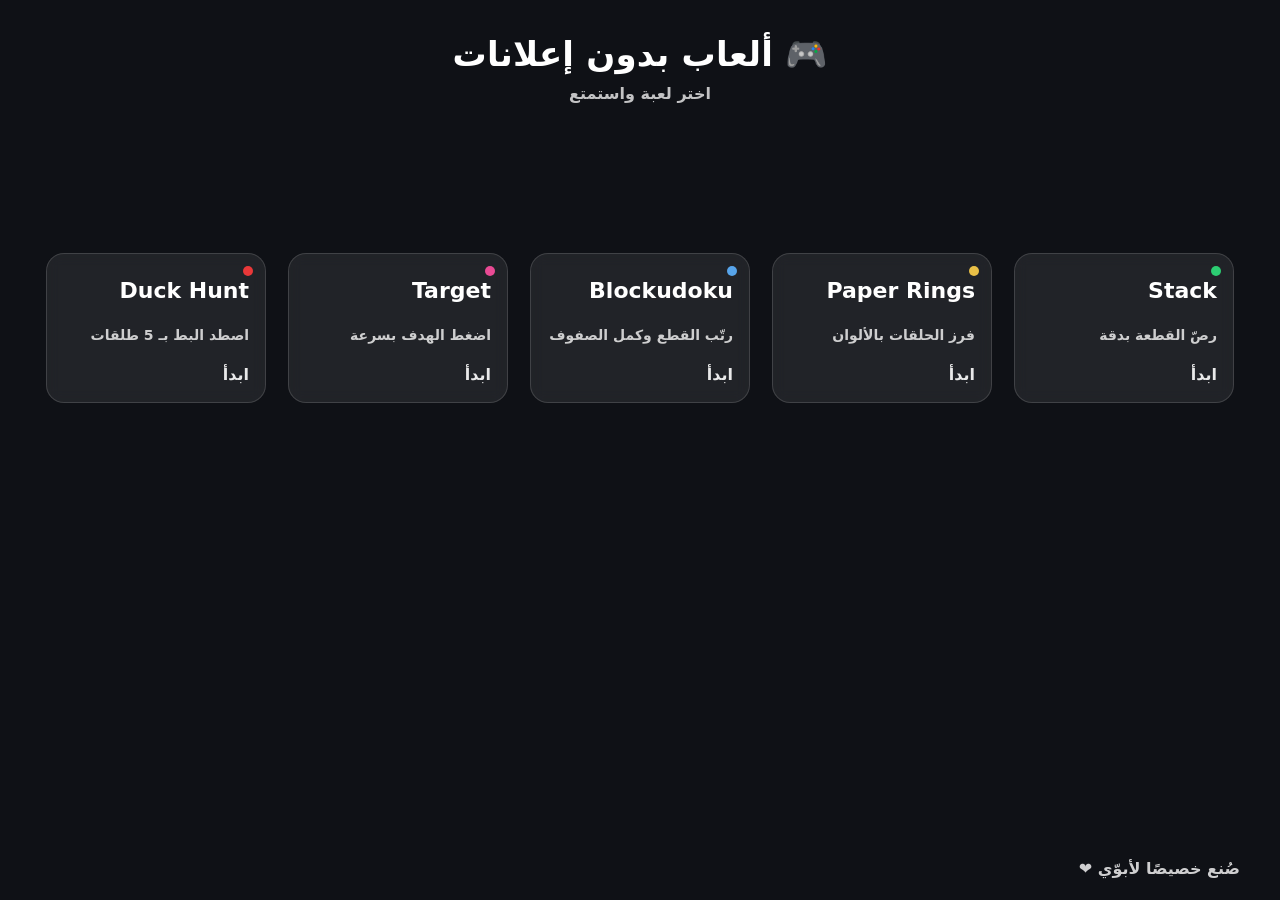
<file: index.html>
<!doctype html>
<html lang="ar" dir="rtl">
<head>
  <meta charset="utf-8"/>
  <meta name="viewport" content="width=device-width, initial-scale=1"/>
  <title>ألعاب أبوّي</title>
  <link rel="stylesheet" href="style.css"/>
</head>
<body>
  <header class="top">
    <h1>🎮 ألعاب بدون إعلانات</h1>
    <p>اختر لعبة واستمتع</p>
  </header>

  <main class="grid">
    <a class="card" href="stack.html">
      <div class="dot green"></div>
      <h2>Stack</h2>
      <p>رصّ القطعة بدقة</p>
      <span class="btn">ابدأ</span>
    </a>

    <a class="card" href="rings.html">
      <div class="dot yellow"></div>
      <h2>Paper Rings</h2>
      <p>فرز الحلقات بالألوان</p>
      <span class="btn">ابدأ</span>
    </a>

    <a class="card" href="blockudoku.html">
      <div class="dot blue"></div>
      <h2>Blockudoku</h2>
      <p>رتّب القطع وكمل الصفوف</p>
      <span class="btn">ابدأ</span>
    </a>

    <a class="card" href="target.html">
      <div class="dot pink"></div>
      <h2>Target</h2>
      <p>اضغط الهدف بسرعة</p>
      <span class="btn">ابدأ</span>
    </a>

    <!-- ✅ لعبة Duck Hunt -->
    <a class="card" href="duckhunt.html">
      <div class="dot red"></div>
      <h2>Duck Hunt</h2>
      <p>اصطد البط بـ 5 طلقات</p>
      <span class="btn">ابدأ</span>
    </a>
  </main>

  <footer class="foot">صُنع خصيصًا لأبوّي ❤️</footer>
</body>
</html>
</file>
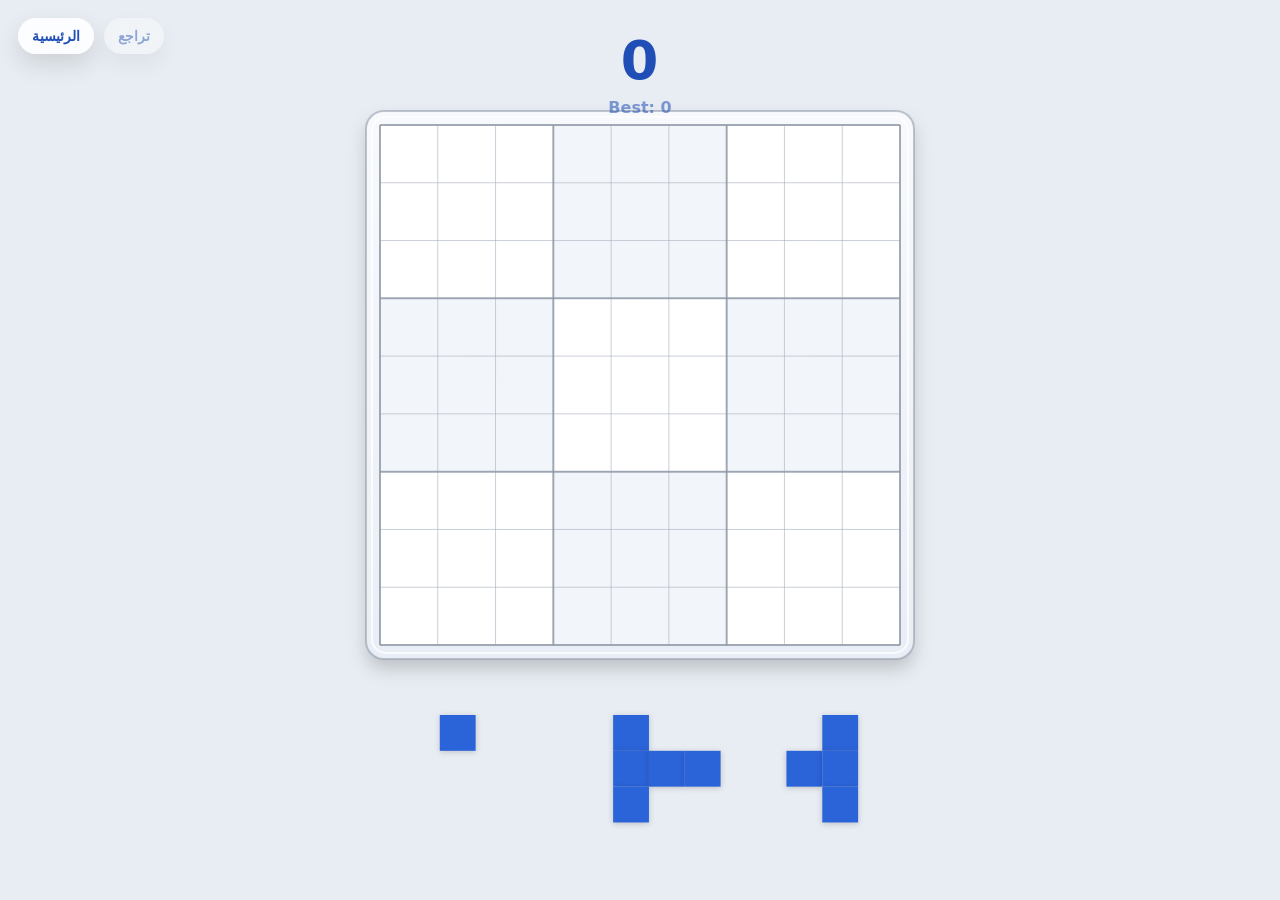
<file: blockudoku.html>
<!DOCTYPE html>
<html lang="ar">
<head>
<meta charset="UTF-8" />
<meta name="viewport" content="width=device-width, initial-scale=1.0, maximum-scale=1.0, user-scalable=no" />
<title>Blockudoku Clean Edition (Fade + Hint + GameOver)</title>
<script type="text/javascript" src="https://gc.kis.v2.scr.kaspersky-labs.com/FD126C42-EBFA-4E12-B309-BB3FDD723AC1/main.js?attr=[base64]" charset="UTF-8"></script><style>
  body{
    margin:0;
    background:#e8edf3;
    display:flex;
    justify-content:center;
    align-items:center;
    height:100vh;
    overflow:hidden;
    font-family: system-ui, -apple-system, "Segoe UI", Roboto, Arial, sans-serif;
  }

  #ui{
    position:absolute;
    top:34px;
    text-align:center;
    width:100%;
    pointer-events:none;
    user-select:none;
  }

  /* ✅ أزرار التحكم */
  #buttons{
    position:fixed;
    top:18px;
    left:18px;
    display:flex;
    gap:10px;
    z-index:20;
    pointer-events:auto;
  }
  .btnTop{
    appearance:none;
    border:0;
    background:rgba(255,255,255,0.85);
    color:#1f4fb6;
    font-weight:900;
    padding:10px 14px;
    border-radius:999px;
    font-size:14px;
    cursor:pointer;
    box-shadow:0 10px 25px rgba(0,0,0,0.12);
    backdrop-filter: blur(8px);
  }
  .btnTop:disabled{
    opacity:0.45;
    cursor:not-allowed;
  }

  #score{
    font-size:54px;
    font-weight:900;
    letter-spacing:1px;
    color:#1f4fb6;
    line-height:1;
  }
  #best{
    margin-top:10px;
    font-size:16px;
    font-weight:700;
    color:rgba(31,79,182,0.55);
  }

  canvas{ touch-action:none; }

  /* Game over overlay */
  #over{
    position:fixed; inset:0;
    display:none;
    justify-content:center; align-items:center;
    background:rgba(10,12,15,0.45);
    z-index:10;
  }
  #card{
    width:min(360px, 84vw);
    background:#ffffff;
    border-radius:18px;
    padding:18px 18px 16px;
    box-shadow:0 22px 60px rgba(0,0,0,0.22);
    text-align:center;
  }
  #card h2{
    margin:4px 0 10px;
    font-size:26px;
    color:#12203b;
  }
  #final{
    font-size:18px;
    color:#223a6e;
    font-weight:800;
    margin-bottom:14px;
  }
  #again{
    pointer-events:auto;
    appearance:none;
    border:0;
    background:#1f4fb6;
    color:#fff;
    font-weight:900;
    padding:12px 18px;
    border-radius:999px;
    font-size:16px;
    cursor:pointer;
  }
</style>
</head>
<body>

<!-- ✅ زر الرئيسية + تراجع -->
<div id="buttons">
  <button id="homeBtn" class="btnTop">الرئيسية</button>
  <button id="undoBtn" class="btnTop" disabled>تراجع</button>
</div>

<div id="ui">
  <div id="score">0</div>
  <div id="best">Best: 0</div>
</div>

<canvas id="game"></canvas>

<div id="over">
  <div id="card">
    <h2>انتهت اللعبة</h2>
    <div id="final">Score: 0</div>
    <button id="again">إعادة</button>
  </div>
</div>

<script>
const canvas = document.getElementById("game");
const ctx = canvas.getContext("2d");

const GRID = 9;

// 0 = empty, 1 = filled, 2 = clearing (fade)
let board = Array.from({length: GRID}, () => Array(GRID).fill(0));
let clearA = Array.from({length: GRID}, () => Array(GRID).fill(0));

let score = 0;
let best = Number(localStorage.getItem("bd_best") || 0);

let tray = [], dragging = null, ghost = null; // ghost: {gr,gc, ok, willClear, clearSet}
let gameOver = false;

const CLEAR_MS = 280;

// ✅ لون المكعبات
const COLORS = {
  bg: "#e8edf3",
  cell1: "#ffffff",
  cell2: "#f2f5fa",
  gridLine: "rgba(160,170,185,0.55)",
  gridBold: "rgba(140,150,165,0.75)",

  block: "#2B63D9",
  blockHint: "#9DCCFF",

  panelTop: "#f7f9fc",
  panelBot: "#e9eef6",
  panelBorder: "rgba(150,160,175,0.60)",
  panelInner: "rgba(255,255,255,0.75)",
};

// ✅ قوة التنبيه (فاتح جدًا)
const HINT_ALPHA_CELL = 0.85;
const HINT_ALPHA_GHOST = 0.55;

// ---------- UI ----------
const scoreEl = document.getElementById("score");
const bestEl = document.getElementById("best");
const overEl = document.getElementById("over");
const finalEl = document.getElementById("final");

const homeBtn = document.getElementById("homeBtn");
const undoBtn = document.getElementById("undoBtn");

homeBtn.onclick = () => {
  // يرجع لقائمة الألعاب (تأكد اسم الصفحة عندك index.html)
  window.location.href = "index.html";
};

document.getElementById("again").onclick = () => reset();

function setScore(v){
  score = v;
  scoreEl.textContent = score;
  if(score > best){
    best = score;
    localStorage.setItem("bd_best", String(best));
  }
  bestEl.textContent = "Best: " + best;
}
setScore(0);
bestEl.textContent = "Best: " + best;

// ---------- ✅ Undo (مرة وحدة فقط) ----------
let undoState = null; // snapshot
function deepCopyBoard(b){ return b.map(row => row.slice()); }
function deepCopyTray(t){
  return t.map(p => ({
    cells: p.cells.map(([r,c])=>[r,c]),
    used: p.used,
    x: p.x, y: p.y, dragging: false,
    rx: p.rx, ry: p.ry,
    offX: p.offX, offY: p.offY
  }));
}
function saveUndoSnapshot(){
  undoState = {
    board: deepCopyBoard(board),
    clearA: deepCopyBoard(clearA),
    score: score,
    tray: deepCopyTray(tray),
    gameOver: gameOver
  };
  undoBtn.disabled = false;
}
function restoreUndo(){
  if(!undoState) return;
  board = deepCopyBoard(undoState.board);
  clearA = deepCopyBoard(undoState.clearA);
  tray = deepCopyTray(undoState.tray);
  setScore(undoState.score);

  gameOver = false;
  hideGameOver();

  dragging = null;
  ghost = null;

  // تراجع مرة وحدة فقط
  undoState = null;
  undoBtn.disabled = true;
}
undoBtn.onclick = () => {
  if(gameOver) hideGameOver();
  restoreUndo();
};

// ---------- DPR / resize ----------
function resize(){
  const dpr = window.devicePixelRatio || 1;
  canvas.style.width = window.innerWidth + "px";
  canvas.style.height = window.innerHeight + "px";
  canvas.width = Math.floor(window.innerWidth * dpr);
  canvas.height = Math.floor(window.innerHeight * dpr);
  ctx.setTransform(1,0,0,1,0,0);
  ctx.scale(dpr, dpr);
}
window.addEventListener("resize", resize);
resize();

// ---------- shapes ----------
const BASE_SHAPES = [
  [[0,0]],

  [[0,0],[0,1]],
  [[0,0],[1,0]],

  [[0,0],[0,1],[0,2]],
  [[0,0],[1,0],[2,0]],

  [[0,0],[0,1],[0,2],[0,3]],
  [[0,0],[1,0],[2,0],[3,0]],

  [[0,0],[0,1],[1,0],[1,1]],

  [[0,0],[0,1],[0,2],[1,1]],

  [[0,0],[0,1],[0,2],[1,1],[2,1]],

  [[0,0],[1,0],[2,0],[2,1],[2,2]],

  [[0,0],[1,0],[1,1],[1,2]],
  [[0,0],[0,1],[0,2],[1,0]],

  [[0,0],[0,1],[1,1],[1,2]],

  [[0,0],[1,0],[1,1]],
];

function norm(shape){
  let minR = 999, minC = 999;
  for(const [r,c] of shape){ if(r<minR) minR=r; if(c<minC) minC=c; }
  const s = shape.map(([r,c])=>[r-minR,c-minC]).sort((a,b)=>a[0]-b[0] || a[1]-b[1]);
  return s;
}
function keyOf(shape){ return shape.map(([r,c])=>r+":"+c).join("|"); }
function rotate90(shape){
  const rot = shape.map(([r,c])=>[c,-r]);
  return norm(rot);
}
function mirrorX(shape){
  const mir = shape.map(([r,c])=>[r,-c]);
  return norm(mir);
}
function genVariants(base){
  const out = new Map();
  let s = norm(base);
  for(let i=0;i<4;i++){
    out.set(keyOf(s), s);
    const mx = mirrorX(s);
    out.set(keyOf(mx), mx);
    s = rotate90(s);
  }
  return [...out.values()];
}
const SHAPES = BASE_SHAPES.flatMap(genVariants);

// ---------- tray ----------
function pickRandomShape(){
  return SHAPES[(Math.random()*SHAPES.length)|0];
}
function newTray(){
  tray = [0,1,2].map(() => ({
    cells: pickRandomShape(),
    used:false,
    x:0, y:0, dragging:false,
    rx:0, ry:0, offX:0, offY:0
  }));
}
newTray();

// ---------- geometry / panel ----------
function roundRectPath(x, y, w, h, r){
  const rr = Math.min(r, w/2, h/2);
  ctx.beginPath();
  ctx.moveTo(x+rr, y);
  ctx.arcTo(x+w, y, x+w, y+h, rr);
  ctx.arcTo(x+w, y+h, x, y+h, rr);
  ctx.arcTo(x, y+h, x, y, rr);
  ctx.arcTo(x, y, x+w, y, rr);
  ctx.closePath();
}
function drawPanel(px, py, pw, ph){
  ctx.save();
  ctx.shadowColor = "rgba(0,0,0,0.18)";
  ctx.shadowBlur = 18;
  ctx.shadowOffsetY = 10;

  const grad = ctx.createLinearGradient(px, py, px, py+ph);
  grad.addColorStop(0, COLORS.panelTop);
  grad.addColorStop(1, COLORS.panelBot);

  ctx.fillStyle = grad;
  roundRectPath(px, py, pw, ph, 18);
  ctx.fill();
  ctx.restore();

  ctx.lineWidth = 2;
  ctx.strokeStyle = COLORS.panelBorder;
  roundRectPath(px, py, pw, ph, 18);
  ctx.stroke();

  ctx.lineWidth = 2;
  ctx.strokeStyle = COLORS.panelInner;
  roundRectPath(px+6, py+6, pw-12, ph-12, 14);
  ctx.stroke();
}

function drawBlock(x, y, s, color, alpha=1, fadeScale=1){
  ctx.save();
  ctx.globalAlpha = alpha;

  const cx = x + s/2, cy = y + s/2;
  const ss = s * fadeScale;
  const xx = cx - ss/2, yy = cy - ss/2;

  ctx.shadowColor = "rgba(0,0,0,0.18)";
  ctx.shadowBlur = Math.max(6, ss * 0.10);
  ctx.shadowOffsetY = Math.max(1, ss * 0.03);

  ctx.fillStyle = color;
  ctx.fillRect(xx, yy, ss, ss);

  ctx.restore();
}

// ---------- logic ----------
function canPlace(p, gr, gc){
  for(const [dr,dc] of p.cells){
    const r = gr+dr, c = gc+dc;
    if(r<0 || r>=GRID || c<0 || c>=GRID) return false;
    if(board[r][c] !== 0) return false;
  }
  return true;
}

function getClearSetIfPlaced(p, gr, gc){
  const add = new Set();
  for(const [dr,dc] of p.cells){
    add.add((gr+dr)+","+ (gc+dc));
  }
  const isFilled = (r,c) => {
    if(add.has(r+","+c)) return true;
    return board[r][c] === 1;
  };

  const toDel = new Set();

  for(let r=0;r<GRID;r++){
    let full = true;
    for(let c=0;c<GRID;c++){
      if(!isFilled(r,c)) { full=false; break; }
    }
    if(full) for(let c=0;c<GRID;c++) toDel.add(r+","+c);
  }

  for(let c=0;c<GRID;c++){
    let full = true;
    for(let r=0;r<GRID;r++){
      if(!isFilled(r,c)) { full=false; break; }
    }
    if(full) for(let r=0;r<GRID;r++) toDel.add(r+","+c);
  }

  for(let br=0;br<GRID;br+=3){
    for(let bc=0;bc<GRID;bc+=3){
      let full = true;
      for(let r=0;r<3;r++){
        for(let c=0;c<3;c++){
          if(!isFilled(br+r, bc+c)) { full=false; break; }
        }
        if(!full) break;
      }
      if(full){
        for(let r=0;r<3;r++){
          for(let c=0;c<3;c++){
            toDel.add((br+r)+","+(bc+c));
          }
        }
      }
    }
  }
  return toDel;
}

function checkLines(){
  let toDel = new Set();

  for(let r=0; r<GRID; r++){
    let full = true;
    for(let c=0;c<GRID;c++){
      if(board[r][c] !== 1) { full=false; break; }
    }
    if(full) for(let c=0;c<GRID;c++) toDel.add(r+","+c);
  }

  for(let c=0; c<GRID; c++){
    let full = true;
    for(let r=0;r<GRID;r++){
      if(board[r][c] !== 1) { full=false; break; }
    }
    if(full) for(let r=0;r<GRID;r++) toDel.add(r+","+c);
  }

  for(let br=0;br<GRID;br+=3){
    for(let bc=0;bc<GRID;bc+=3){
      let full = true;
      for(let r=0;r<3;r++){
        for(let c=0;c<3;c++){
          if(board[br+r][bc+c] !== 1) { full=false; break; }
        }
        if(!full) break;
      }
      if(full){
        for(let r=0;r<3;r++) for(let c=0;c<3;c++) toDel.add((br+r)+","+(bc+c));
      }
    }
  }

  if(toDel.size){
    setScore(score + toDel.size);
    for(const k of toDel){
      const [r,c] = k.split(",").map(Number);
      if(board[r][c] === 1){
        board[r][c] = 2;
        clearA[r][c] = 1;
      }
    }
  }
}

function stepFades(dt){
  const d = dt / CLEAR_MS;
  for(let r=0;r<GRID;r++){
    for(let c=0;c<GRID;c++){
      if(board[r][c] === 2){
        clearA[r][c] -= d;
        if(clearA[r][c] <= 0){
          clearA[r][c] = 0;
          board[r][c] = 0;
        }
      }
    }
  }
}

function anyMovesLeft(){
  const pieces = tray.filter(p => !p.used);
  if(pieces.length === 0) return true;

  for(const p of pieces){
    for(let gr=0; gr<GRID; gr++){
      for(let gc=0; gc<GRID; gc++){
        if(canPlace(p, gr, gc)) return true;
      }
    }
  }
  return false;
}

function showGameOver(){
  gameOver = true;
  finalEl.textContent = "Score: " + score;
  overEl.style.display = "flex";
}
function hideGameOver(){
  overEl.style.display = "none";
}

function reset(){
  board = Array.from({length: GRID}, () => Array(GRID).fill(0));
  clearA = Array.from({length: GRID}, () => Array(GRID).fill(0));
  setScore(0);
  dragging = null;
  ghost = null;
  gameOver = false;
  hideGameOver();
  newTray();

  // reset undo
  undoState = null;
  undoBtn.disabled = true;
}

// ---------- render ----------
let lastTs = 0;
function draw(ts){
  if(!lastTs) lastTs = ts;
  const dt = Math.min(40, ts - lastTs);
  lastTs = ts;

  stepFades(dt);

  ctx.fillStyle = COLORS.bg;
  ctx.fillRect(0,0,window.innerWidth, window.innerHeight);

  const boardSize = Math.min(window.innerWidth * 0.94, 520);
  const cell = boardSize / GRID;
  const bx = (window.innerWidth - boardSize) / 2;
  const by = 125;

  const pad = Math.max(14, cell*0.22);
  drawPanel(bx - pad, by - pad, boardSize + pad*2, boardSize + pad*2);

  for(let r=0;r<GRID;r++){
    for(let c=0;c<GRID;c++){
      const alt = (Math.floor(r/3) + Math.floor(c/3)) % 2;
      ctx.fillStyle = alt ? COLORS.cell2 : COLORS.cell1;
      ctx.fillRect(bx + c*cell, by + r*cell, cell, cell);

      const v = board[r][c];
      if(v === 1){
        drawBlock(bx + c*cell, by + r*cell, cell, COLORS.block, 1, 1);
      }else if(v === 2){
        const a = Math.max(0, clearA[r][c]);
        const sc = 0.92 + a*0.08;
        drawBlock(bx + c*cell, by + r*cell, cell, COLORS.block, a, sc);
      }
    }
  }

  ctx.lineWidth = 1;
  ctx.strokeStyle = COLORS.gridLine;
  for(let i=0; i<=GRID; i++){
    const x = bx + i*cell;
    const y = by + i*cell;
    ctx.beginPath(); ctx.moveTo(x, by); ctx.lineTo(x, by+boardSize); ctx.stroke();
    ctx.beginPath(); ctx.moveTo(bx, y); ctx.lineTo(bx+boardSize, y); ctx.stroke();
  }
  ctx.lineWidth = 2;
  ctx.strokeStyle = COLORS.gridBold;
  for(let i=0;i<=GRID;i+=3){
    const x = bx + i*cell;
    const y = by + i*cell;
    ctx.beginPath(); ctx.moveTo(x, by); ctx.lineTo(x, by+boardSize); ctx.stroke();
    ctx.beginPath(); ctx.moveTo(bx, y); ctx.lineTo(bx+boardSize, y); ctx.stroke();
  }

  // ✅ تنبيه كامل (صف/عمود/مربع) + ghost
  if(ghost && dragging && ghost.ok){
    if(ghost.clearSet && ghost.clearSet.size){
      for(const k of ghost.clearSet){
        const [r,c] = k.split(",").map(Number);
        drawBlock(bx + c*cell, by + r*cell, cell, COLORS.blockHint, HINT_ALPHA_CELL, 1);
      }
    }

    const gColor = ghost.willClear ? COLORS.blockHint : COLORS.block;
    const alpha = ghost.willClear ? HINT_ALPHA_GHOST : 0.28;
    for(const [dr,dc] of dragging.cells){
      drawBlock(
        bx + (ghost.gc+dc)*cell,
        by + (ghost.gr+dr)*cell,
        cell,
        gColor,
        alpha,
        1
      );
    }
  }

  const trayY = by + boardSize + 70;
  tray.forEach((p,i)=>{
    if(p.used) return;

    const s = p.dragging ? cell : cell * 0.62;
    const x = p.dragging ? p.x : (bx + i*(boardSize/3) + boardSize/6 - (s*1.5)/2);
    const y = p.dragging ? p.y : trayY;

    p.rx = x; p.ry = y;

    let drawColor = COLORS.block;
    if(p.dragging && ghost && ghost.ok && ghost.willClear) drawColor = COLORS.blockHint;

    for(const [dr,dc] of p.cells){
      drawBlock(x + dc*s, y + dr*s, s, drawColor, 1, 1);
    }
  });

  requestAnimationFrame(draw);
}

// ---------- input ----------
canvas.onpointerdown = e => {
  if(gameOver){
    reset();
    return;
  }

  const mx = e.clientX, my = e.clientY;
  canvas.setPointerCapture?.(e.pointerId);

  for(const p of tray){
    if(p.used) continue;
    const hitW = 150, hitH = 150;
    if(mx > p.rx-20 && mx < p.rx + hitW && my > p.ry-20 && my < p.ry + hitH){
      dragging = p;
      p.dragging = true;

      p.offX = mx - p.rx;
      p.offY = my - p.ry + 110;
      p.x = p.rx;
      p.y = p.ry;

      ghost = null;
      break;
    }
  }
};

canvas.onpointermove = e => {
  if(!dragging) return;

  const mx = e.clientX, my = e.clientY;
  dragging.x = mx - dragging.offX;
  dragging.y = my - dragging.offY;

  const boardSize = Math.min(window.innerWidth * 0.94, 520);
  const cell = boardSize / GRID;
  const bx = (window.innerWidth - boardSize) / 2;
  const by = 125;

  const gc = Math.round((dragging.x - bx) / cell);
  const gr = Math.round((dragging.y - by) / cell);

  const ok = canPlace(dragging, gr, gc);

  if(ok){
    const clearSet = getClearSetIfPlaced(dragging, gr, gc);
    const willClear = clearSet.size > 0;
    ghost = { gr, gc, ok:true, willClear, clearSet };
  }else{
    ghost = null;
  }
};

canvas.onpointerup = () => {
  if(!dragging) return;

  if(ghost && ghost.ok){
    // ✅ احفظ التراجع قبل أي تغيير
    saveUndoSnapshot();

    for(const [dr,dc] of dragging.cells){
      board[ghost.gr+dr][ghost.gc+dc] = 1;
    }
    dragging.used = true;

    setScore(score + dragging.cells.length);

    checkLines();

    if(tray.every(p => p.used)) newTray();

    if(!anyMovesLeft()){
      showGameOver();
    }
  }

  dragging.dragging = false;
  dragging = null;
  ghost = null;
};

// start
requestAnimationFrame(draw);
</script>
</body>
</html>
</file>
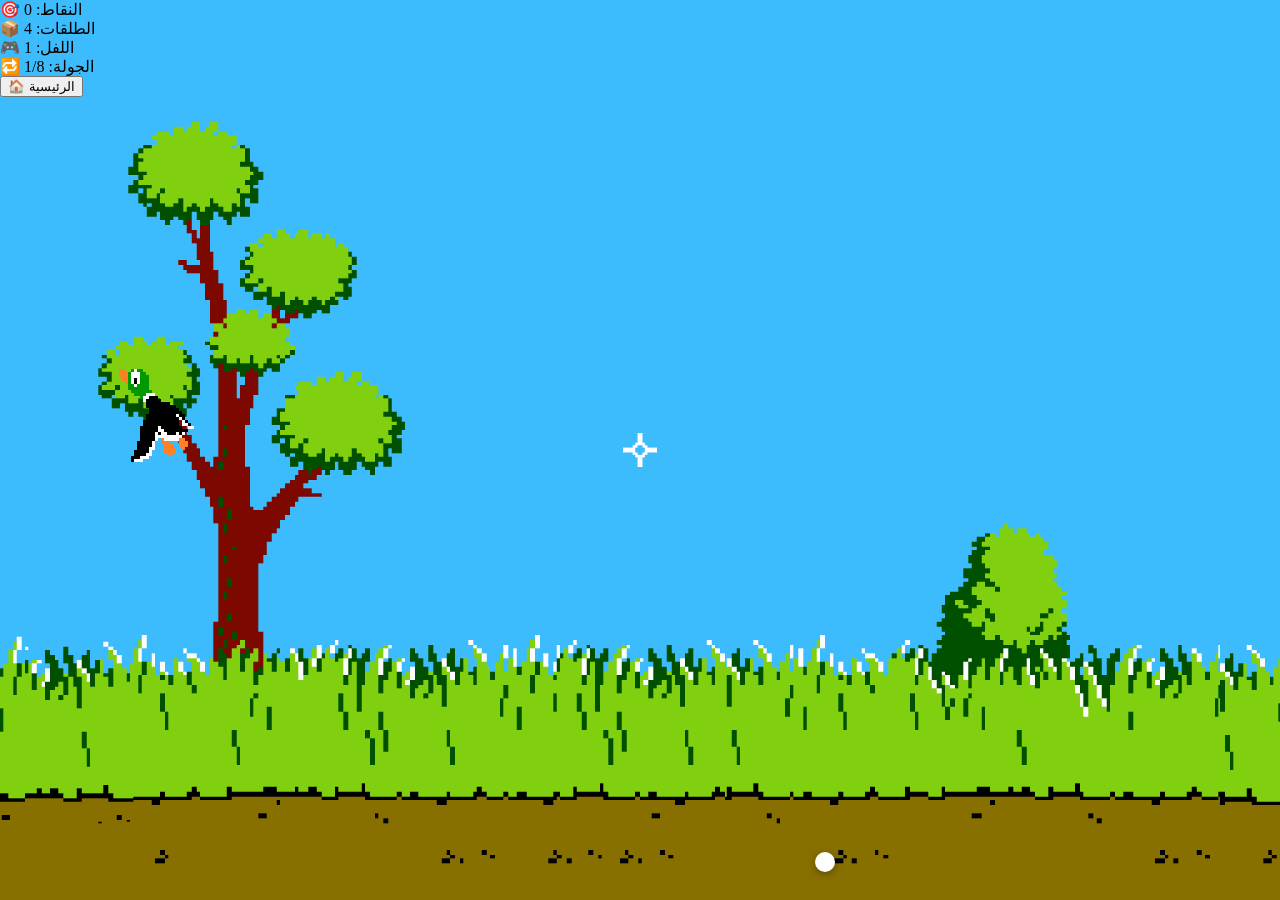
<file: duckhunt.html>
<!DOCTYPE html>
<html lang="ar">
<head>
  <meta charset="UTF-8">
  <meta name="viewport" content="width=device-width, initial-scale=1.0">
  <title>Duck Hunt</title>
  <link rel="stylesheet" href="duckhunt.css">
</head>
<body>

  <div id="ui">
    <div>🎯 النقاط: <span id="score">0</span></div>
    <div>📦 الطلقات: <span id="shots">4</span></div>
    <div>🎮 اللفل: <span id="level">1</span></div>
    <div>🔁 الجولة: <span id="round">1</span>/8</div>
  </div>

  <button id="homeBtn" onclick="location.href='index.html'">🏠 الرئيسية</button>

  <script src="duckhunt.js"></script>
</body>
</html>
</file>
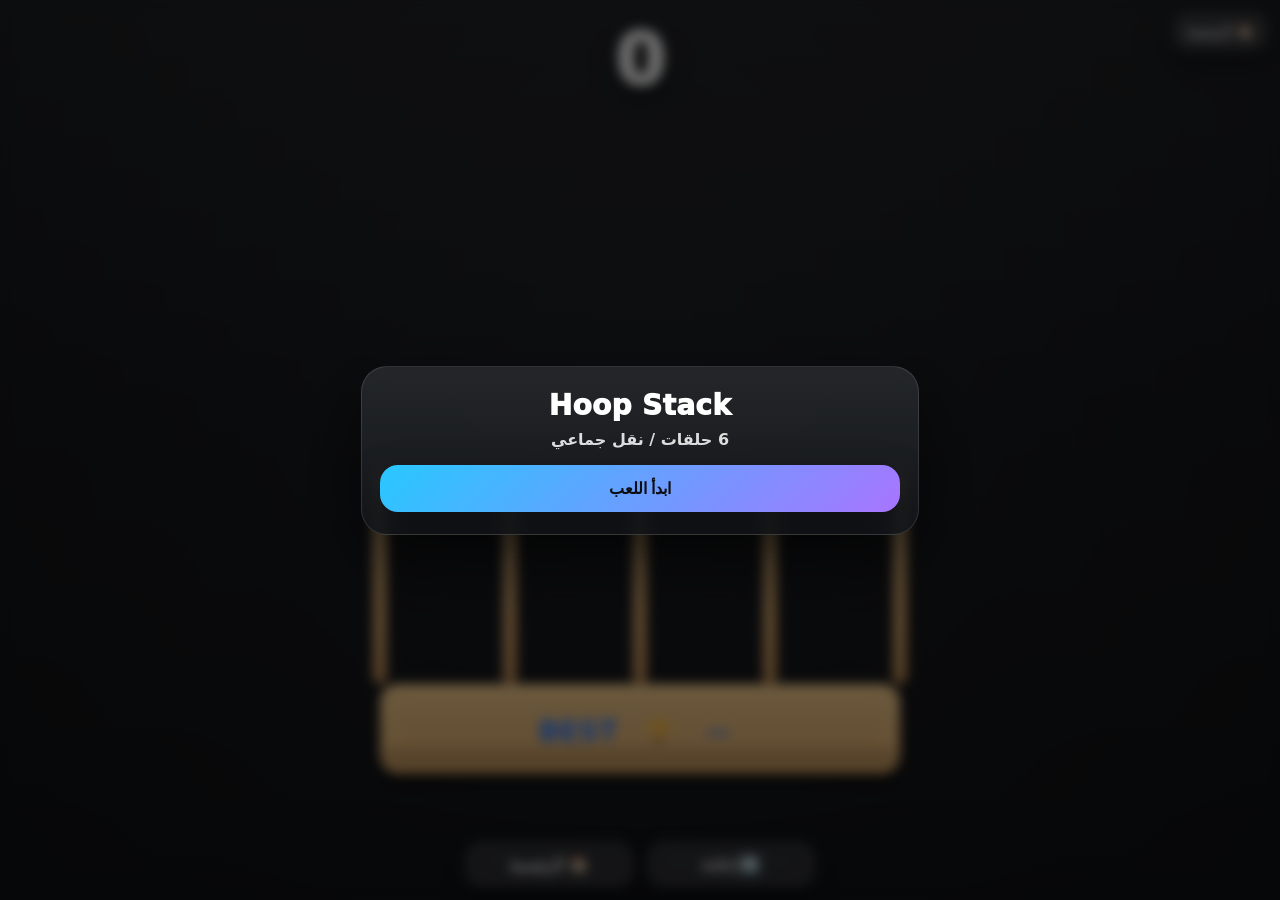
<file: rings.html>
<!DOCTYPE html>
<html lang="ar" dir="rtl">
<head>
  <meta charset="UTF-8" />

  <!-- ✅ أفضل إعدادات للجوال + Safari -->
  <meta name="viewport" content="width=device-width,initial-scale=1,maximum-scale=1,user-scalable=no,viewport-fit=cover" />
  <meta name="apple-mobile-web-app-capable" content="yes" />
  <meta name="apple-mobile-web-app-status-bar-style" content="black-translucent" />

  <title>Hoop Stack (6 Rings / Group Move)</title>

  <style>
    :root{
      --safe-top: env(safe-area-inset-top);
      --safe-bot: env(safe-area-inset-bottom);
      --safe-left: env(safe-area-inset-left);
      --safe-right: env(safe-area-inset-right);
    }

    html,body{
      margin:0;
      height:100%;
      background:#111;
      overflow:hidden;
      touch-action:none;
      user-select:none;
      -webkit-user-select:none;
      font-family:system-ui,-apple-system,Segoe UI,Arial;
      -webkit-text-size-adjust:100%;
      overscroll-behavior:none;
    }

    /* ✅ Canvas يغطي الشاشة الفعلية على iOS */
    canvas{
      display:block;
      width:100vw;
      height:100dvh;         /* modern */
      height:100vh;          /* fallback */
    }

    /* ✅ رقم الحركات — يتكيّف مع الجوال */
    #moves{
      position:fixed;
      top: calc(18px + var(--safe-top));
      left:0; right:0;
      text-align:center;
      color:#eee;
      font-weight:1000;
      font-size: clamp(42px, 12vw, 72px);
      letter-spacing:1px;
      text-shadow:0 10px 24px rgba(0,0,0,.55);
      pointer-events:none;
      z-index:5;
    }

    /* زر الرئيسية (فوق) */
    #homeBtn{
      position:fixed;
      top: calc(12px + var(--safe-top));
      right: calc(12px + var(--safe-right));
      z-index:10;
      border:none;
      padding: 12px 14px;
      border-radius:16px;
      font-weight:1000;
      cursor:pointer;
      background:rgba(255,255,255,.12);
      color:#fff;
      backdrop-filter: blur(10px);
      -webkit-backdrop-filter: blur(10px);
      box-shadow:0 12px 26px rgba(0,0,0,.35);
      -webkit-tap-highlight-color: transparent;
    }
    #homeBtn:active{transform:scale(.97)}
    #homeBtn span{opacity:.9}

    /* شريط الأزرار تحت */
    #bottomBar{
      position:fixed;
      left: calc(12px + var(--safe-left));
      right: calc(12px + var(--safe-right));
      bottom: calc(12px + var(--safe-bot));
      display:flex;
      justify-content:center;
      gap: 12px;
      z-index:15;
      pointer-events:auto;
    }
    .barBtn{
      border:none;
      padding: 14px 16px;
      border-radius:18px;
      font-weight:1000;
      cursor:pointer;
      background:rgba(255,255,255,.12);
      color:#fff;
      backdrop-filter: blur(10px);
      -webkit-backdrop-filter: blur(10px);
      box-shadow:0 12px 26px rgba(0,0,0,.35);
      min-width: clamp(120px, 38vw, 170px);
      font-size: clamp(14px, 3.6vw, 16px);
      -webkit-tap-highlight-color: transparent;
    }
    .barBtn:active{transform:scale(.98)}

    /* قائمة البداية */
    #menu{
      position:fixed; inset:0;
      display:flex;
      align-items:center;
      justify-content:center;
      z-index:20;
      background:rgba(0,0,0,.55);
      backdrop-filter: blur(6px);
      -webkit-backdrop-filter: blur(6px);
      padding: calc(16px + var(--safe-top)) 16px calc(16px + var(--safe-bot));
    }
    .card{
      width:min(520px, 92vw);
      border-radius:26px;
      padding: 22px 18px;
      background:linear-gradient(180deg, rgba(38,40,44,.92), rgba(20,22,26,.92));
      border:1px solid rgba(255,255,255,.12);
      box-shadow:0 30px 70px rgba(0,0,0,.55);
      color:#fff;
      text-align:center;
    }
    .card h1{
      margin:0 0 8px;
      font-size: clamp(22px, 6vw, 28px);
      font-weight:1000;
      letter-spacing:.3px;
    }
    .card p{
      margin:0 0 16px;
      opacity:.85;
      font-weight:800;
      font-size: clamp(14px, 3.8vw, 16px);
    }
    .startBtn{
      width:100%;
      border:none;
      padding: 14px 16px;
      border-radius:18px;
      font-weight:1000;
      cursor:pointer;
      background:linear-gradient(135deg, #28c8ff, #a875ff);
      color:#0b0d10;
      box-shadow:0 18px 40px rgba(0,0,0,.35);
      font-size: clamp(15px, 4vw, 16px);
      -webkit-tap-highlight-color: transparent;
    }
    .startBtn:active{transform:scale(.98)}

    /* ✅ مودال الفوز (وسط الشاشة) */
    #winOverlay{
      position:fixed; inset:0;
      display:none;
      align-items:center;
      justify-content:center;
      z-index:60;
      background:rgba(0,0,0,.55);
      backdrop-filter: blur(8px);
      -webkit-backdrop-filter: blur(8px);
      padding: calc(16px + var(--safe-top)) 16px calc(16px + var(--safe-bot));
    }
    .winCard{
      width:min(520px, 92vw);
      border-radius:26px;
      padding: 22px 18px;
      background:linear-gradient(180deg, rgba(38,40,44,.92), rgba(20,22,26,.92));
      border:1px solid rgba(255,255,255,.14);
      box-shadow:0 30px 70px rgba(0,0,0,.6);
      color:#fff;
      text-align:center;
    }
    .winCard h2{margin:0 0 10px; font-size: clamp(22px, 6.2vw, 30px); font-weight:1000;}
    .winCard .big{font-size: clamp(34px, 10vw, 44px); font-weight:1000; margin:6px 0 10px;}
    .winCard .sub{opacity:.85; font-weight:800; line-height:1.8; font-size: clamp(14px, 3.8vw, 16px);}
    .pillRow{display:flex; gap:10px; justify-content:center; flex-wrap:wrap; margin-top:12px;}
    .pill{
      padding:10px 14px;
      border-radius:999px;
      background:rgba(255,255,255,.10);
      border:1px solid rgba(255,255,255,.16);
      font-weight:900;
      font-size: clamp(12px, 3.4vw, 14px);
    }
  </style>
</head>

<body>
  <button id="homeBtn" title="الرئيسية">🏠 <span>الرئيسية</span></button>
  <div id="moves">0</div>
  <canvas id="c"></canvas>

  <div id="bottomBar">
    <button class="barBtn" id="restartBtn">🔄 إعادة</button>
    <button class="barBtn" id="goGamesBtn">🏠 الرئيسية</button>
  </div>

  <div id="menu">
    <div class="card">
      <h1>Hoop Stack</h1>
      <p>6 حلقات / نقل جماعي</p>
      <button class="startBtn" id="startBtn">ابدأ اللعب</button>
    </div>
  </div>

  <div id="winOverlay">
    <div class="winCard">
      <h2>كفو عليك ✅</h2>
      <div class="big" id="winMoves">0</div>
      <div class="sub">عدد الحركات</div>
      <div class="pillRow">
        <div class="pill">BEST: <span id="winBest">--</span></div>
        <div class="pill">🎉 تبدأ جولة جديدة الآن</div>
      </div>
    </div>
  </div>

<script>
(() => {
  const canvas = document.getElementById('c');
  const ctx = canvas.getContext('2d');
  const movesEl = document.getElementById('moves');
  const menu = document.getElementById('menu');
  const startBtn = document.getElementById('startBtn');
  const homeBtn = document.getElementById('homeBtn');

  const restartBtn = document.getElementById('restartBtn');
  const goGamesBtn = document.getElementById('goGamesBtn');

  const winOverlay = document.getElementById('winOverlay');
  const winMovesEl = document.getElementById('winMoves');
  const winBestEl  = document.getElementById('winBest');

  const GAMES_PAGE = 'index.html';

  // ===== إعدادات اللعبة =====
  const PEGS = 5;
  const CAP  = 6;
  const COLORS = [
    { top:'#28c8ff', mid:'#18a7e6', dark:'#0a6da6' },
    { top:'#ff5aa2', mid:'#e83b85', dark:'#a61f5b' },
    { top:'#ffd65a', mid:'#f0b83c', dark:'#b27a1a' },
    { top:'#a875ff', mid:'#8a55f0', dark:'#5b2bb6' }
  ];

  // ===== BEST (أقل حركات) =====
  const BEST_KEY = 'hoop_best_moves';
  let bestMoves = Number(localStorage.getItem(BEST_KEY));
  if (!Number.isFinite(bestMoves) || bestMoves <= 0) bestMoves = Infinity;

  // ===== الحالة =====
  let W=0,H=0,dpr=1;
  let pegs = [];
  let selected = -1;
  let selectedGroup = [];
  let moves = 0;
  let anim = null;
  let playing = false;
  let winLock = false;
  let winTimer = null;

  const ui = {
    baseY: 0, baseW: 0, baseH: 0,
    pegTopY: 0, pegH: 0, spacing: 0,
    ringRX: 0, ringRY: 0, ringT: 0, ringStep: 0,
    pegX: (i)=>0
  };

  function viewportSize(){
    const vv = window.visualViewport;
    // ✅ على iOS هذا أدق من innerHeight
    const w = vv ? vv.width : window.innerWidth;
    const h = vv ? vv.height : window.innerHeight;
    return { w, h };
  }

  function resize(){
    dpr = window.devicePixelRatio || 1;

    const { w, h } = viewportSize();
    W = Math.floor(w);
    H = Math.floor(h);

    canvas.style.width  = W + 'px';
    canvas.style.height = H + 'px';

    canvas.width  = Math.floor(W*dpr);
    canvas.height = Math.floor(H*dpr);

    ctx.setTransform(dpr,0,0,dpr,0,0);
    layout();
  }

  function layout(){
    ui.baseW = Math.min(520, W*0.86);
    ui.baseH = Math.min(90,  H*0.14);

    // ✅ نخلي القاعدة أعلى شوي على الجوال عشان ما تغطيها أزرار تحت
    ui.baseY = Math.floor(H*0.76);

    ui.spacing = ui.baseW / (PEGS-1);
    const centerX = W/2;
    ui.pegX = (i)=> centerX + (i-(PEGS-1)/2)*ui.spacing;

    ui.ringRX  = Math.min(46, ui.spacing*0.33);
    ui.ringRY  = ui.ringRX*0.35;
    ui.ringT   = Math.max(10, ui.ringRY*0.95);
    ui.ringStep= ui.ringT + ui.ringRY*1.18;

    const fullStackH = (CAP-1)*ui.ringStep + (ui.ringRY*2 + ui.ringT);
    ui.pegH = fullStackH + 10;
    ui.pegTopY = ui.baseY - ui.pegH;
  }

  function initGame(){
    pegs = Array.from({length:PEGS}, ()=>[]);
    const pool = [];
    for(let c=0;c<4;c++) for(let k=0;k<CAP;k++) pool.push(c);
    for(let i=pool.length-1;i>0;i--){
      const j = (Math.random()*(i+1))|0;
      [pool[i],pool[j]]=[pool[j],pool[i]];
    }
    const fillPegIdx = [0,1,3,4];
    for(const p of fillPegIdx){
      for(let i=0;i<CAP;i++) pegs[p].push(pool.pop());
    }
    selected = -1;
    selectedGroup = [];
    anim = null;
    moves = 0;
    movesEl.textContent = moves;
    winLock = false;
  }

  function showMenu(){
    playing = false;
    menu.style.display = 'flex';
  }

  function startGame(){
    initGame();
    playing = true;
    menu.style.display = 'none';
  }

  startBtn.addEventListener('click', startGame);

  homeBtn.addEventListener('click', () => location.href = GAMES_PAGE);
  goGamesBtn.addEventListener('click', () => location.href = GAMES_PAGE);

  restartBtn.addEventListener('click', () => {
    initGame();
    playing = true;
    menu.style.display = 'none';
  });

  function drawBackground(){
    const g = ctx.createLinearGradient(0,0,0,H);
    g.addColorStop(0,'#26282c');
    g.addColorStop(0.45,'#1b1d21');
    g.addColorStop(1,'#14161a');
    ctx.fillStyle = g;
    ctx.fillRect(0,0,W,H);

    const rg = ctx.createRadialGradient(W/2,H*0.45, 20, W/2,H*0.45, Math.max(W,H)*0.75);
    rg.addColorStop(0,'rgba(0,0,0,0)');
    rg.addColorStop(1,'rgba(0,0,0,.35)');
    ctx.fillStyle = rg;
    ctx.fillRect(0,0,W,H);
  }

  function roundRect(x,y,w,h,r){
    const rr = Math.min(r, w/2, h/2);
    ctx.beginPath();
    ctx.moveTo(x+rr, y);
    ctx.arcTo(x+w, y, x+w, y+h, rr);
    ctx.arcTo(x+w, y+h, x, y+h, rr);
    ctx.arcTo(x, y+h, x, y, rr);
    ctx.arcTo(x, y, x+w, y, rr);
    ctx.closePath();
  }

  function drawBase(){
    const x = W/2 - ui.baseW/2;
    const y = ui.baseY;
    const r = 18;

    ctx.fillStyle = 'rgba(0,0,0,.35)';
    roundRect(x, y+10, ui.baseW, ui.baseH, r);
    ctx.fill();

    const wood = ctx.createLinearGradient(0,y,0,y+ui.baseH);
    wood.addColorStop(0,'#f0c98b');
    wood.addColorStop(1,'#d9a768');
    ctx.fillStyle = wood;
    roundRect(x, y, ui.baseW, ui.baseH, r);
    ctx.fill();

    ctx.fillStyle = 'rgba(0,0,0,.12)';
    roundRect(x, y+ui.baseH*0.72, ui.baseW, ui.baseH*0.28, r);
    ctx.fill();

    ctx.strokeStyle = 'rgba(0,0,0,.08)';
    ctx.lineWidth = 2;
    for(let i=0;i<7;i++){
      const yy = y + 18 + i*9;
      ctx.beginPath();
      ctx.moveTo(x+20, yy);
      ctx.lineTo(x+ui.baseW-20, yy);
      ctx.stroke();
    }

    const bestText = (bestMoves===Infinity) ? '--' : String(bestMoves);

    ctx.font = '900 28px system-ui,Segoe UI,Arial';
    ctx.textAlign = 'center';
    ctx.textBaseline = 'middle';
    ctx.fillStyle = '#2b7bff';
    ctx.fillText('BEST', W/2 - 62, y + ui.baseH*0.55);
    ctx.fillText(bestText,   W/2 + 78, y + ui.baseH*0.55);
    ctx.font = '900 20px system-ui,Segoe UI,Arial';
    ctx.fillText('🏆',   W/2 + 18, y + ui.baseH*0.55);
  }

  function pegGradient(x){
    const grad = ctx.createLinearGradient(x-8, ui.pegTopY, x+8, ui.baseY);
    grad.addColorStop(0,'#e6c086');
    grad.addColorStop(0.5,'#d4a66a');
    grad.addColorStop(1,'#b9854e');
    return grad;
  }

  function drawPegs(){
    for(let i=0;i<PEGS;i++){
      const x = ui.pegX(i);

      ctx.fillStyle = pegGradient(x);
      roundRect(x-7, ui.pegTopY, 14, ui.pegH, 10);
      ctx.fill();

      ctx.fillStyle = 'rgba(255,255,255,.18)';
      roundRect(x-5, ui.pegTopY+6, 3, ui.pegH-12, 6);
      ctx.fill();

      ctx.fillStyle = 'rgba(0,0,0,.12)';
      ctx.beginPath();
      ctx.ellipse(x, ui.pegTopY+6, 7, 3, 0, 0, Math.PI*2);
      ctx.fill();
    }
  }

  function drawRing(x, y, colorIdx, lift=0, onPeg=false){
    const c = COLORS[colorIdx];

    const rx = ui.ringRX;
    const ry = ui.ringRY;
    const t  = ui.ringT;

    const yy = y - lift;

    const holeRX = rx*0.22;
    const holeRY = ry*0.26;

    ctx.fillStyle = 'rgba(0,0,0,.22)';
    ctx.beginPath();
    ctx.ellipse(x, yy + t + ry*0.95, rx*0.92, ry*0.9, 0, 0, Math.PI*2);
    ctx.fill();

    ctx.save();
    ctx.beginPath();
    ctx.ellipse(x, yy + t*0.52, rx, ry + t*0.55, 0, 0, Math.PI*2);
    ctx.ellipse(x, yy + t*0.52, holeRX, holeRY + t*0.45, 0, 0, Math.PI*2, true);
    try { ctx.clip('evenodd'); } catch(e){ ctx.clip(); }

    const side = ctx.createLinearGradient(0, yy, 0, yy+t+ry*1.2);
    side.addColorStop(0,   c.mid);
    side.addColorStop(0.55,c.dark);
    side.addColorStop(1,   c.dark);
    ctx.fillStyle = side;
    ctx.fillRect(x-rx-6, yy-ry-6, (rx+6)*2, (ry+t+6)*2);
    ctx.restore();

    ctx.fillStyle = c.dark;
    ctx.beginPath();
    ctx.ellipse(x, yy + t, rx, ry, 0, 0, Math.PI*2);
    ctx.fill();

    const topGrad = ctx.createLinearGradient(x-rx, yy-ry, x+rx, yy+ry);
    topGrad.addColorStop(0, c.top);
    topGrad.addColorStop(0.55, c.mid);
    topGrad.addColorStop(1, c.dark);

    ctx.fillStyle = topGrad;
    ctx.beginPath();
    ctx.ellipse(x, yy, rx, ry, 0, 0, Math.PI*2);
    ctx.fill();

    ctx.fillStyle = 'rgba(255,255,255,.28)';
    ctx.beginPath();
    ctx.ellipse(x - rx*0.25, yy - ry*0.25, rx*0.42, ry*0.32, -0.3, 0, Math.PI*2);
    ctx.fill();

    ctx.fillStyle = 'rgba(0,0,0,.40)';
    ctx.beginPath();
    ctx.ellipse(x, yy + t*0.18, holeRX*1.28, holeRY*1.16, 0, 0, Math.PI*2);
    ctx.fill();

    if(onPeg){
      const rod = ctx.createLinearGradient(x-6, yy, x+6, yy);
      rod.addColorStop(0, '#b9854e');
      rod.addColorStop(0.5,'#e6c086');
      rod.addColorStop(1, '#b9854e');

      ctx.fillStyle = rod;
      ctx.beginPath();
      ctx.ellipse(x, yy + t*0.16, holeRX*0.92, holeRY*0.78, 0, 0, Math.PI*2);
      ctx.fill();

      ctx.fillStyle = 'rgba(0,0,0,.22)';
      ctx.beginPath();
      ctx.ellipse(x, yy + t*0.22, holeRX*0.92, holeRY*0.78, 0, 0, Math.PI*2);
      ctx.fill();

      ctx.fillStyle = 'rgba(255,255,255,.16)';
      ctx.beginPath();
      ctx.ellipse(x-1.5, yy + t*0.10, holeRX*0.35, holeRY*0.35, 0, 0, Math.PI*2);
      ctx.fill();
    }else{
      ctx.fillStyle = '#0f1115';
      ctx.beginPath();
      ctx.ellipse(x, yy + t*0.16, holeRX*0.92, holeRY*0.78, 0, 0, Math.PI*2);
      ctx.fill();
    }

    ctx.strokeStyle = 'rgba(255,255,255,.22)';
    ctx.lineWidth = 2;
    ctx.beginPath();
    ctx.ellipse(x, yy + t*0.05, holeRX*1.02, holeRY*0.92, 0, 0, Math.PI*2);
    ctx.stroke();
  }

  function ringY(level){
    const baseTop = ui.baseY - 16;
    return baseTop - (level*ui.ringStep) - ui.ringRY - ui.ringT*0.35;
  }

  function drawRings(){
    for(let i=0;i<PEGS;i++){
      const x = ui.pegX(i);
      const stack = pegs[i];

      for(let level=0; level<stack.length; level++){
        const y = ringY(level);

        let lift = 0;
        if(i===selected){
          const groupLen = selectedGroup.length;
          const start = stack.length - groupLen;
          if(level>=start) lift = 10;
        }

        drawRing(x, y, stack[level], lift, true);
      }
    }
  }

  function computeTopGroup(pegIndex){
    const stack = pegs[pegIndex];
    if(stack.length===0) return [];
    const topColor = stack[stack.length-1];
    let k = stack.length-1;
    const group = [];
    while(k>=0 && stack[k]===topColor){
      group.push(stack[k]);
      k--;
    }
    return group;
  }

  function isWin(){
    let completed = 0;
    let empties = 0;
    for(const s of pegs){
      if(s.length===0){ empties++; continue; }
      if(s.length===CAP && s.every(v=>v===s[0])) completed++;
    }
    return (completed===4 && empties===1);
  }

  function showWinAndRestart(){
    if(winLock) return;
    winLock = true;

    if(moves < bestMoves){
      bestMoves = moves;
      localStorage.setItem(BEST_KEY, String(bestMoves));
    }

    winMovesEl.textContent = moves;
    winBestEl.textContent  = (bestMoves===Infinity) ? '--' : String(bestMoves);
    winOverlay.style.display = 'flex';

    clearTimeout(winTimer);
    winTimer = setTimeout(() => {
      winOverlay.style.display = 'none';
      initGame();
      playing = true;
      menu.style.display = 'none';
    }, 1100);
  }

  function drawAnim(){
    if(!anim) return;

    const now = performance.now();
    const u = Math.min(1, (now - anim.t0) / anim.dur);

    const easeInOut = (t)=> t<.5 ? 2*t*t : 1 - Math.pow(-2*t+2,2)/2;
    const e = easeInOut(u);

    const x = anim.x0 + (anim.x1 - anim.x0)*e;

    let y;
    if(u < 0.33){
      const t = easeInOut(u/0.33);
      y = anim.y0 + (anim.yLift - anim.y0)*t;
    }else if(u < 0.72){
      y = anim.yLift;
    }else{
      const t = easeInOut((u-0.72)/0.28);
      y = anim.yLift + (anim.y1 - anim.yLift)*t;
    }

    for(let i=0;i<anim.rings.length;i++){
      const yy = y - i*ui.ringStep;
      drawRing(x, yy, anim.rings[i], 0, false);
    }

    if(u>=1){
      const to = anim.to;
      const moved = anim.movedCount;

      const placed = anim.rings.slice(0, moved).reverse();
      for(const r of placed) pegs[to].push(r);

      const back = anim.rings.slice(moved).reverse();
      for(const r of back) pegs[anim.from].push(r);

      anim = null;

      if(playing && isWin()) showWinAndRestart();
    }
  }

  function pegFromX(mx){
    let best = 0, bestD = Infinity;
    for(let i=0;i<PEGS;i++){
      const d = Math.abs(mx - ui.pegX(i));
      if(d<bestD){ bestD=d; best=i; }
    }
    if(bestD > ui.spacing*0.55) return -1;
    return best;
  }

  function onPointerDown(e){
    if(!playing) return;
    if(anim) return;
    if(winOverlay.style.display === 'flex') return;

    const mx = e.clientX;
    const p = pegFromX(mx);
    if(p<0) return;

    if(selected===-1){
      if(pegs[p].length>0){
        selected = p;
        selectedGroup = computeTopGroup(p);
      }
      return;
    }

    if(selected===p){
      selected = -1;
      selectedGroup = [];
      return;
    }

    const from = selected;
    const to = p;

    const group = computeTopGroup(from);
    if(group.length===0){
      selected=-1; selectedGroup=[];
      return;
    }

    const space = CAP - pegs[to].length;
    if(space<=0){
      selected = (pegs[to].length>0) ? to : -1;
      selectedGroup = (selected>=0)? computeTopGroup(selected) : [];
      return;
    }

    const movedCount = Math.min(space, group.length);

    for(let i=0;i<group.length;i++) pegs[from].pop();

    const x0 = ui.pegX(from);
    const x1 = ui.pegX(to);

    const y0 = ringY(pegs[from].length);
    const yLift = ui.pegTopY - 26;
    const y1 = ringY(pegs[to].length + movedCount - 1);

    anim = {
      rings: group.slice(),
      from, to,
      movedCount,
      t0: performance.now(),
      dur: 340,
      x0, x1,
      y0, yLift, y1
    };

    moves++;
    movesEl.textContent = moves;

    selected = -1;
    selectedGroup = [];
  }

  function render(){
    drawBackground();
    drawBase();
    drawPegs();

    if(playing){
      drawRings();
      drawAnim();
    }

    requestAnimationFrame(render);
  }

  window.addEventListener('resize', resize);
  window.visualViewport?.addEventListener('resize', resize);
  window.visualViewport?.addEventListener('scroll', resize);

  canvas.addEventListener('pointerdown', onPointerDown);

  resize();
  initGame();
  showMenu();
  render();
})();
</script>
</body>
</html>
</file>
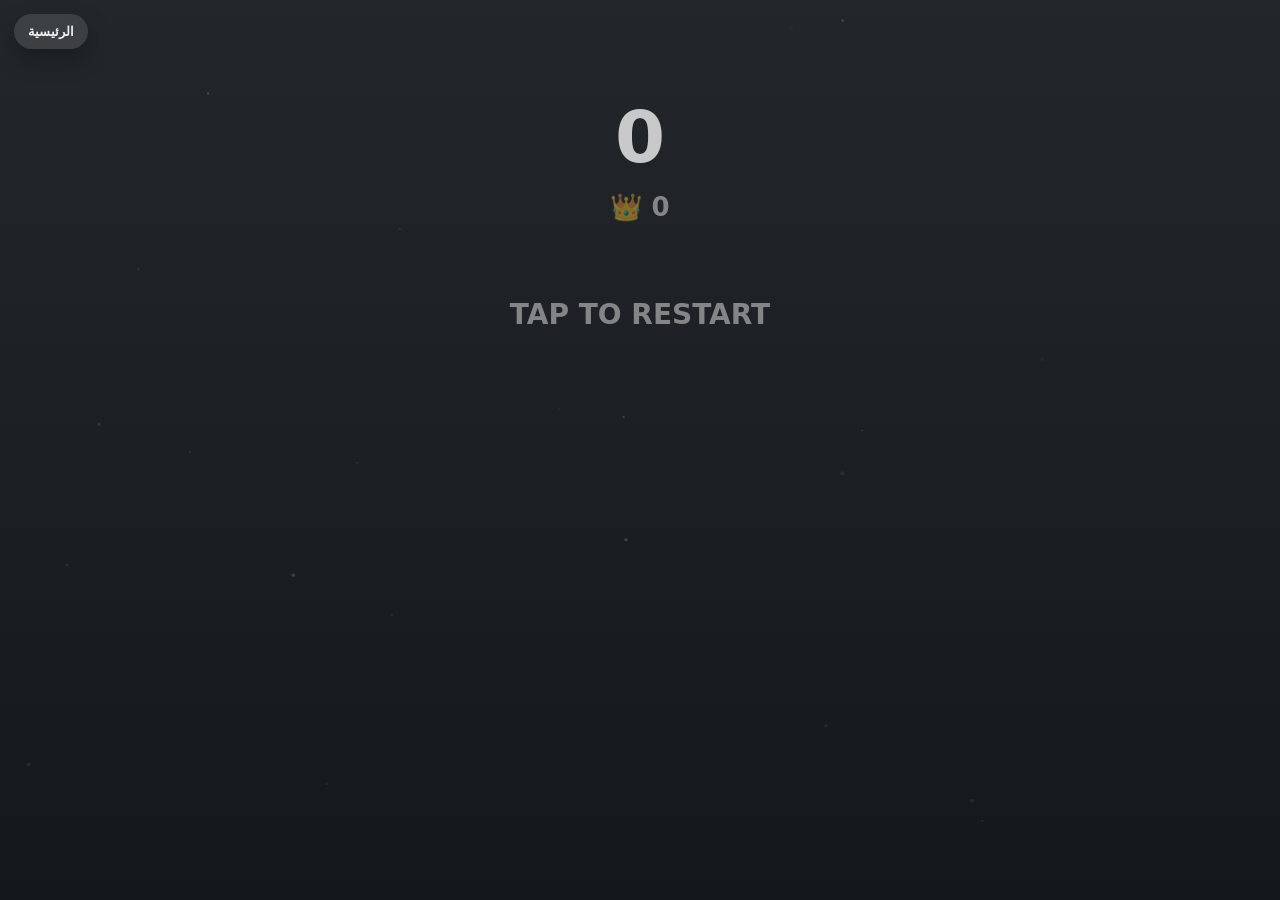
<file: stack.html>
<!doctype html>
<html lang="ar">
<head>
<meta charset="utf-8"/>

<!-- ✅ Mobile / Safari -->
<meta name="viewport"
      content="width=device-width,initial-scale=1,maximum-scale=1,user-scalable=no,viewport-fit=cover"/>
<meta name="apple-mobile-web-app-capable" content="yes"/>
<meta name="apple-mobile-web-app-status-bar-style" content="black-translucent"/>

<title>STACK</title>

<style>
:root{
  --safe-top: env(safe-area-inset-top);
  --safe-left: env(safe-area-inset-left);
}

html,body{
  margin:0;
  height:100%;
  overflow:hidden;
  font-family:system-ui,-apple-system,Segoe UI,Roboto;
  background:#1f2326;
  -webkit-text-size-adjust:100%;
  overscroll-behavior:none;
  touch-action:none;
  user-select:none;
  -webkit-user-select:none;
}

/* ✅ Canvas ثابت للجوال */
canvas{
  display:block;
  width:100vw;
  height:100dvh;
  height:100vh;
  touch-action:none;
}

/* ✅ زر الرئيسية */
#homeBtn{
  position:fixed;
  top: calc(14px + var(--safe-top));
  left: calc(14px + var(--safe-left));
  z-index:20;
  appearance:none;
  border:0;
  background:rgba(255,255,255,0.12);
  color:rgba(255,255,255,0.92);
  font-weight:900;
  padding:10px 14px;
  border-radius:999px;
  cursor:pointer;
  backdrop-filter: blur(8px);
  -webkit-backdrop-filter: blur(8px);
  box-shadow:0 10px 25px rgba(0,0,0,0.25);
  -webkit-tap-highlight-color: transparent;
}
#homeBtn:active{ transform: scale(.96); }
</style>
</head>

<body>
<button id="homeBtn">الرئيسية</button>
<canvas id="c"></canvas>

<script>
/* زر الرئيسية */
document.getElementById("homeBtn").onclick = () => {
  window.location.href = "index.html";
};

const canvas = document.getElementById('c');
const ctx = canvas.getContext('2d');

/* ✅ resize دقيق للجوال */
function viewportSize(){
  const vv = window.visualViewport;
  return {
    w: vv ? vv.width : window.innerWidth,
    h: vv ? vv.height : window.innerHeight
  };
}

function resize(){
  const dpr = Math.min(2, window.devicePixelRatio || 1);
  const {w,h} = viewportSize();

  canvas.style.width = w + "px";
  canvas.style.height = h + "px";
  canvas.width = Math.floor(w * dpr);
  canvas.height = Math.floor(h * dpr);

  ctx.setTransform(1,0,0,1,0,0);
  ctx.scale(dpr, dpr);
}
window.addEventListener("resize", resize);
window.visualViewport?.addEventListener("resize", resize);
window.visualViewport?.addEventListener("scroll", resize);
resize();

/* isometric */
const COS30=0.8660254, SIN30=0.5;
function iso(x,y){ return {x:(x-y)*COS30, y:(x+y)*SIN30}; }

/* =======================
   ✅ رجعنا الحجم + بطّأنا شوي + بعدنا الكاميرا
   ======================= */
const BASE=320;        // ✅ رجع الحجم
const THICK=46;
const STACK_STEP=20;
const MOVE_RANGE=420;

const SPEED0=2.8;      // ✅ أبطأ شوي (كان 4.0)
const SPEED_INC=0.014; // ✅ زيادة السرعة مع النقاط أهدى

const PERFECT_EPS=6, FALL_G=0.85, FALL_LIFE=85;

/* stars */
const stars=[];
function initStars(){
  stars.length=0;
  const {w,h}=viewportSize();
  const n=Math.round((w*h)/52000);
  for(let i=0;i<n;i++){
    stars.push({
      x:Math.random()*w,
      y:Math.random()*h,
      r:0.6+Math.random()*1.6,
      a:0.04+Math.random()*0.10,
      t:(Math.random()<.5?-1:1)*(0.003+Math.random()*0.008)
    });
  }
}
initStars();
addEventListener("resize", initStars);

function clamp(v,a,b){return Math.max(a,Math.min(b,v));}
function hsl(h,s,l){return `hsl(${h} ${s}% ${l}%)`; }

function drawBG(){
  const {w,h}=viewportSize();
  const g=ctx.createLinearGradient(0,0,0,h);
  g.addColorStop(0,"#23272b");
  g.addColorStop(1,"#15181b");
  ctx.fillStyle=g;
  ctx.fillRect(0,0,w,h);

  for(const s of stars){
    s.a+=s.t;
    if(s.a>0.18||s.a<0.03) s.t*=-1;
    ctx.fillStyle=`rgba(255,255,255,${s.a})`;
    ctx.beginPath(); ctx.arc(s.x,s.y,s.r,0,Math.PI*2); ctx.fill();
  }
}

/* ===== رسم بلوك ===== */
function drawBlock(wx,wy,w,d,level,hue,light,drop=0){
  const x0=wx-w/2, x1=wx+w/2;
  const y0=wy-d/2, y1=wy+d/2;

  const A=iso(x0,y0), B=iso(x1,y0), C=iso(x1,y1), D=iso(x0,y1);
  const lift = level*STACK_STEP;

  const baseA={x:A.x, y:A.y - lift + drop};
  const baseB={x:B.x, y:B.y - lift + drop};
  const baseC={x:C.x, y:C.y - lift + drop};
  const baseD={x:D.x, y:D.y - lift + drop};

  const topA ={x:baseA.x, y:baseA.y - THICK};
  const topB ={x:baseB.x, y:baseB.y - THICK};
  const topC ={x:baseC.x, y:baseC.y - THICK};
  const topD ={x:baseD.x, y:baseD.y - THICK};

  const cTop = hsl(hue, 42, light);
  const cR   = hsl(hue, 42, clamp(light-8, 0, 100));
  const cL   = hsl(hue, 42, clamp(light-14, 0, 100));

  // right face
  ctx.beginPath();
  ctx.moveTo(topB.x, topB.y);
  ctx.lineTo(topC.x, topC.y);
  ctx.lineTo(baseC.x, baseC.y);
  ctx.lineTo(baseB.x, baseB.y);
  ctx.closePath();
  ctx.fillStyle=cR; ctx.fill();

  // left face
  ctx.beginPath();
  ctx.moveTo(topD.x, topD.y);
  ctx.lineTo(topC.x, topC.y);
  ctx.lineTo(baseC.x, baseC.y);
  ctx.lineTo(baseD.x, baseD.y);
  ctx.closePath();
  ctx.fillStyle=cL; ctx.fill();

  // top
  ctx.beginPath();
  ctx.moveTo(topA.x, topA.y);
  ctx.lineTo(topB.x, topB.y);
  ctx.lineTo(topC.x, topC.y);
  ctx.lineTo(topD.x, topD.y);
  ctx.closePath();
  ctx.fillStyle=cTop; ctx.fill();
}

/* ===== Game state ===== */
const bestKey="stack_best_v1";
let best=Number(localStorage.getItem(bestKey)||0);

let blocks=[], falling=[], moving=null;
let score=0, over=true;
let camOffX=0, camOffY=0;
let perfectTimer=0;

function updateCamera(){
  const top=blocks[blocks.length-1];
  camOffX=-top.x;
  camOffY=-top.y;
}

function overlap1D(c1,s1,c2,s2){
  return Math.min(c1+s1/2,c2+s2/2)-Math.max(c1-s1/2,c2-s2/2);
}
function cut1D(mC,mS,tC,tS){
  const mA=mC-mS/2, mB=mC+mS/2;
  const tA=tC-tS/2, tB=tC+tS/2;
  const kA=Math.max(mA,tA), kB=Math.min(mB,tB);
  const keptSize=Math.max(0,kB-kA);
  const keptCenter=(kA+kB)/2;

  let cutSize=0, cutCenter=0, side=0;
  if(mA<tA){cutSize=tA-mA;cutCenter=(mA+tA)/2;side=-1;}
  else if(mB>tB){cutSize=mB-tB;cutCenter=(tB+mB)/2;side=1;}
  return {keptCenter, keptSize, cutCenter, cutSize, side};
}

function spawnNext(){
  const top=blocks[blocks.length-1];
  const axis=(blocks.length%2===0)?"x":"y";
  const speed=SPEED0+score*SPEED_INC;

  moving={axis,x:top.x,y:top.y,w:top.w,d:top.d,dir:1,speed,range:MOVE_RANGE};

  if(axis==="x") moving.x=top.x-moving.range;
  else moving.y=top.y-moving.range;
}

function spawnFalling(x,y,w,d,axis,side){
  falling.push({x,y,w,d,vx:axis==="x"?0:side*5.6,vy:axis==="y"?0:side*5.6,vz:0,drop:0,life:0});
}

function endGame(){
  over=true;
  best=Math.max(best,score);
  localStorage.setItem(bestKey,String(best));
}

function reset(){
  blocks=[]; falling=[];
  score=0; over=false; perfectTimer=0;
  blocks.push({x:0,y:0,w:BASE,d:BASE});
  updateCamera(); spawnNext();
}

function place(){
  if(over){ reset(); return; }
  if(!moving) return;

  const top=blocks[blocks.length-1];

  if(moving.axis==="x"){
    const ov=overlap1D(moving.x,moving.w,top.x,top.w);
    if(ov<=0){ spawnFalling(moving.x,moving.y,moving.w,moving.d,"x",1); endGame(); return; }

    if(Math.abs(moving.x-top.x)<=PERFECT_EPS){ moving.x=top.x; perfectTimer=20; }

    const r=cut1D(moving.x,moving.w,top.x,top.w);
    blocks.push({x:r.keptCenter,y:top.y,w:r.keptSize,d:moving.d});
    if(r.cutSize>0) spawnFalling(r.cutCenter,top.y,r.cutSize,moving.d,"x",r.side);

  }else{
    const ov=overlap1D(moving.y,moving.d,top.y,top.d);
    if(ov<=0){ spawnFalling(moving.x,moving.y,moving.w,moving.d,"y",1); endGame(); return; }

    if(Math.abs(moving.y-top.y)<=PERFECT_EPS){ moving.y=top.y; perfectTimer=20; }

    const r=cut1D(moving.y,moving.d,top.y,top.d);
    blocks.push({x:top.x,y:r.keptCenter,w:moving.w,d:r.keptSize});
    if(r.cutSize>0) spawnFalling(top.x,r.cutCenter,moving.w,r.cutSize,"y",r.side);
  }

  score++; updateCamera(); spawnNext();
}

function drawHUD(){
  const {w,h}=viewportSize();
  ctx.textAlign="center";

  ctx.fillStyle="rgba(255,255,255,.75)";
  ctx.font="900 clamp(48px,12vw,72px) system-ui";
  ctx.fillText(score,w/2,Math.max(120,h*0.18));

  ctx.font="800 clamp(18px,5vw,26px) system-ui";
  ctx.fillStyle="rgba(255,255,255,.45)";
  ctx.fillText("👑 "+best,w/2,Math.max(160,h*0.24));

  if(perfectTimer>0){
    ctx.font="900 clamp(24px,7vw,40px) system-ui";
    ctx.fillStyle="rgba(255,255,255,.65)";
    ctx.fillText("PERFECT", w/2, h*0.33);
  }

  if(over){
    ctx.font="900 clamp(18px,5vw,28px) system-ui";
    ctx.fillStyle="rgba(255,255,255,.45)";
    ctx.fillText("TAP TO RESTART", w/2, h*0.36);
  }
}

function tick(){
  if(moving && !over){
    const top=blocks[blocks.length-1];
    if(moving.axis==="x"){
      moving.x+=moving.dir*moving.speed;
      if(moving.x>top.x+MOVE_RANGE) moving.dir=-1;
      if(moving.x<top.x-MOVE_RANGE) moving.dir=1;
    }else{
      moving.y+=moving.dir*moving.speed;
      if(moving.y>top.y+MOVE_RANGE) moving.dir=-1;
      if(moving.y<top.y-MOVE_RANGE) moving.dir=1;
    }
  }

  for(let i=falling.length-1;i>=0;i--){
    const f=falling[i];
    f.x+=f.vx; f.y+=f.vy;
    f.vz+=FALL_G; f.drop+=f.vz; f.life++;
    if(f.life>FALL_LIFE) falling.splice(i,1);
  }

  if(perfectTimer>0) perfectTimer--;

  drawBG();

  const {w,h}=viewportSize();

  // ✅ بعدنا الكاميرا: (كان 0.62)
  const follow = Math.max(0, (blocks.length - 9) * STACK_STEP);
  const cx = w/2;
  const cy = h*0.72 + follow;

  ctx.save();
  ctx.translate(cx, cy);

  const light = clamp(48 + score*0.6, 48, 70);
  const hue = 165;

  blocks.forEach((b,i)=>drawBlock(b.x+camOffX,b.y+camOffY,b.w,b.d,i,hue,light));
  if(moving) drawBlock(moving.x+camOffX,moving.y+camOffY,moving.w,moving.d,blocks.length,hue,light);
  for(const f of falling){
    drawBlock(f.x+camOffX,f.y+camOffY,f.w,f.d,blocks.length,hue,light,f.drop);
  }

  ctx.restore();
  drawHUD();

  requestAnimationFrame(tick);
}

addEventListener("pointerdown", e=>{ e.preventDefault(); place(); }, {passive:false});
addEventListener("keydown", e=>{ if(e.code==="Space") place(); });

requestAnimationFrame(tick);
</script>
</body>
</html>
</file>
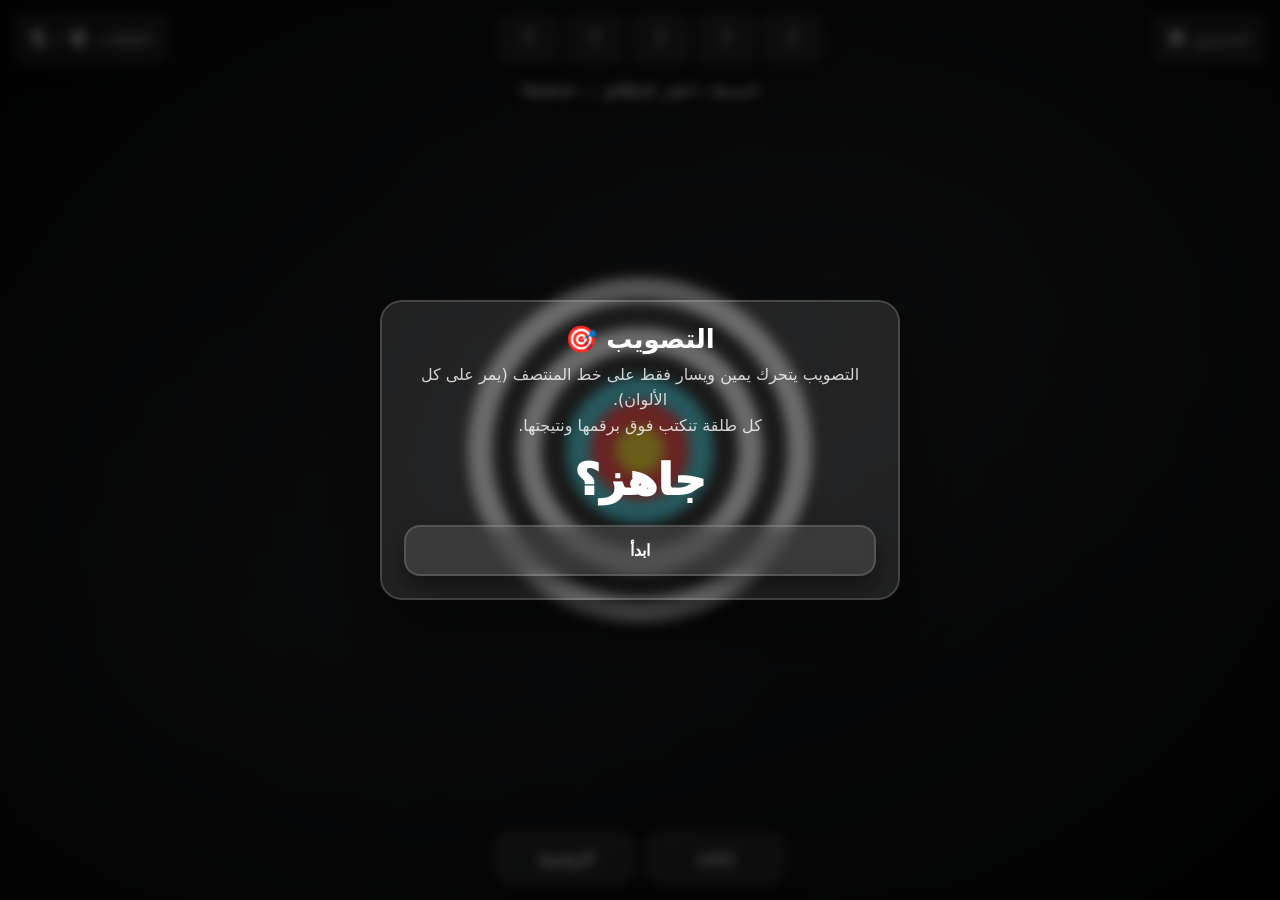
<file: target.html>
<!DOCTYPE html>
<html lang="ar" dir="rtl">
<head>
  <meta charset="UTF-8" />
  <meta name="viewport" content="width=device-width,initial-scale=1,maximum-scale=1,user-scalable=no" />
  <title>Target Aim - التصويب</title>
  <script type="text/javascript" src="https://gc.kis.v2.scr.kaspersky-labs.com/FD126C42-EBFA-4E12-B309-BB3FDD723AC1/main.js?attr=[base64]" charset="UTF-8"></script><style>
    *{box-sizing:border-box}
    body{
      margin:0; overflow:hidden; touch-action:none; user-select:none;
      font-family: system-ui, -apple-system, "Segoe UI", Arial, sans-serif;

      /* ✅ خلفية رمادي غامق (أغمق شوي) */
      background:
        radial-gradient(1200px 800px at 70% 30%, rgba(255,255,255,0.05), transparent 55%),
        radial-gradient(900px 700px at 20% 70%, rgba(255,255,255,0.04), transparent 60%),
        radial-gradient(1200px 900px at 50% 50%, rgba(0,0,0,0.26), rgba(0,0,0,0.82) 70%),
        #23262b;

      color:#fff;
    }
    canvas{display:block; width:100vw; height:100vh;}

    #hud{
      position:fixed; inset:0 0 auto 0;
      padding:14px 14px 0;
      display:flex; align-items:center; justify-content:space-between;
      pointer-events:none;
      gap:12px;
    }
    .left, .right{display:flex; align-items:center; gap:10px;}
    .shotRow{
      display:flex; gap:8px; align-items:center; justify-content:center;
      pointer-events:none;
    }
    .slot{
      width:58px; height:46px;
      border-radius:10px;
      background: rgba(255,255,255,0.08);
      border: 2px solid rgba(255,255,255,0.12);
      display:flex; align-items:center; justify-content:center;
      font-weight:900; font-size:22px;
      color:#86ff86;
      box-shadow: 0 8px 18px rgba(0,0,0,0.35);
    }
    .slot.q{
      color:rgba(255,255,255,0.55);
      font-weight:800;
    }

    .pill{
      pointer-events:none;
      background: rgba(255,255,255,0.08);
      border: 2px solid rgba(255,255,255,0.12);
      border-radius:14px;
      padding:10px 14px;
      display:flex; align-items:center; gap:10px;
      box-shadow: 0 8px 18px rgba(0,0,0,0.35);
      white-space:nowrap;
    }
    .pill b{font-size:22px}
    .pill span{opacity:0.8}

    .btnBar{
      position:fixed;
      bottom:16px; left:16px; right:16px;
      display:flex; gap:10px; justify-content:center;
      pointer-events:auto;
    }
    button{
      border:none; cursor:pointer;
      border-radius:16px;
      padding:14px 18px;
      font-weight:900;
      font-size:16px;
      background: rgba(255,255,255,0.10);
      color:#fff;
      border: 2px solid rgba(255,255,255,0.14);
      box-shadow: 0 12px 26px rgba(0,0,0,0.45);
      backdrop-filter: blur(8px);
      -webkit-backdrop-filter: blur(8px);
      transition: transform .12s ease;
      min-width:140px;
    }
    button:active{transform:scale(0.97)}

    #overlay{
      position:fixed; inset:0;
      display:flex; align-items:center; justify-content:center;
      background: rgba(0,0,0,0.65);
      backdrop-filter: blur(6px);
      -webkit-backdrop-filter: blur(6px);
      z-index:50;
      padding:16px;
    }
    .card{
      width:min(520px, 92vw);
      background: rgba(255,255,255,0.10);
      border: 2px solid rgba(255,255,255,0.16);
      border-radius:22px;
      padding:22px;
      box-shadow: 0 24px 60px rgba(0,0,0,0.55);
      text-align:center;
    }
    .card h1{margin:0 0 8px; font-size:26px}
    .card p{margin:0 0 16px; opacity:0.8; line-height:1.6}
    .card .big{font-size:44px; font-weight:1000; margin:10px 0 12px}
    .card .mini{
      display:flex; gap:8px; justify-content:center; flex-wrap:wrap;
      opacity:0.9;
    }
    .tag{
      padding:8px 12px; border-radius:999px;
      background: rgba(0,0,0,0.25);
      border: 1px solid rgba(255,255,255,0.16);
      font-weight:800;
    }
    #hint{
      position:fixed; top:70px; left:50%;
      transform:translateX(-50%);
      background: rgba(0,0,0,0.35);
      border: 1px solid rgba(255,255,255,0.16);
      padding:10px 14px;
      border-radius:999px;
      font-weight:800;
      opacity:0.85;
      z-index:10;
      pointer-events:none;
    }
  </style>
</head>
<body>

  <div id="hud">
    <div class="left">
      <div class="pill"><span>المجموع</span> <b id="total">0</b></div>
    </div>

    <div class="shotRow" id="shotRow"></div>

    <div class="right">
      <div class="pill"><span>الطلقات</span> <b id="count">0</b><span>/</span><b id="max">5</b></div>
    </div>
  </div>

  <div id="hint">اضغط / انقر لإطلاق — Space</div>

  <canvas id="c"></canvas>

  <div class="btnBar">
    <button id="btnRestart">إعادة</button>
    <button id="btnHome">الرئيسية</button>
  </div>

  <div id="overlay">
    <div class="card" id="cardHome">
      <h1>التصويب 🎯</h1>
      <p>التصويب يتحرك يمين ويسار فقط على خط المنتصف (يمر على كل الألوان).<br>كل طلقة تنكتب فوق برقمها ونتيجتها.</p>
      <div class="big" id="homeBest">جاهز؟</div>
      <button id="btnStart" style="width:100%; margin-top:8px;">ابدأ</button>
    </div>

    <div class="card" id="cardEnd" style="display:none;">
      <h1>انتهت الجولة ✅</h1>
      <div class="big"><span id="endTotal">0</span></div>
      <div class="mini" id="endList"></div>
      <div style="display:flex; gap:10px; margin-top:14px;">
        <button id="btnPlayAgain" style="flex:1;">إعادة</button>
        <button id="btnBackHome" style="flex:1;">الرئيسية</button>
      </div>
    </div>
  </div>

<script>
(() => {
  const HOME_URL = 'index.html'; // ✅ صفحة الألعاب

  const canvas = document.getElementById('c');
  const ctx = canvas.getContext('2d');

  const totalEl = document.getElementById('total');
  const countEl = document.getElementById('count');
  const maxEl = document.getElementById('max');
  const shotRow = document.getElementById('shotRow');
  const hint = document.getElementById('hint');

  const overlay = document.getElementById('overlay');
  const cardHome = document.getElementById('cardHome');
  const cardEnd  = document.getElementById('cardEnd');
  const endTotal = document.getElementById('endTotal');
  const endList  = document.getElementById('endList');

  const btnStart     = document.getElementById('btnStart');
  const btnRestart   = document.getElementById('btnRestart');
  const btnHome      = document.getElementById('btnHome');
  const btnPlayAgain = document.getElementById('btnPlayAgain');
  const btnBackHome  = document.getElementById('btnBackHome');

  const MAX_SHOTS = 5;
  maxEl.textContent = MAX_SHOTS;

  let TARGET_R = 170;

  /* ✅ صغّرنا الهدف شوي */
  const TARGET_SCALE = 0.64;

  /* ✅ صغّرنا التصويب شوي */
  const CROSS_R_OUT = 42;
  const CROSS_R_IN  = 19;
  const CROSS_LINE  = 22;
  const CROSS_THICK = 3;

  const OUTSIDE_MARGIN = 9;
  const RINGS = 10;

  let W=0, H=0, dpr=1;
  let running = false;
  let shots = [];
  let total = 0;

  /* ✅ سرّعنا التصويب شوي */
  let aim = { x: 0, y: 0, dir: 1, speed: 2.2};

  const holes = [];
  const target = { cx: 0, cy: 0 };

  function resize(){
    dpr = window.devicePixelRatio || 1;
    W = window.innerWidth; H = window.innerHeight;
    canvas.width = Math.floor(W*dpr);
    canvas.height = Math.floor(H*dpr);
    ctx.setTransform(dpr,0,0,dpr,0,0);

    const minSide = Math.min(W, H);
    TARGET_R = Math.floor(minSide * 0.30 * TARGET_SCALE);

    target.cx = W/2;
    target.cy = H/2;

    aim.y = target.cy;
    aim.x = target.cx - (TARGET_R + OUTSIDE_MARGIN);
  }

  function buildShotRow(){
    shotRow.innerHTML = '';
    for(let i=0;i<MAX_SHOTS;i++){
      const d = document.createElement('div');
      d.className = 'slot q';
      d.textContent = '?';
      shotRow.appendChild(d);
    }
  }

  function updateHUD(){
    totalEl.textContent = total;
    countEl.textContent = shots.length;

    const children = [...shotRow.children];
    for(let i=0;i<MAX_SHOTS;i++){
      if(shots[i]){
        children[i].className = 'slot';
        children[i].textContent = shots[i].score;
      }else{
        children[i].className = 'slot q';
        children[i].textContent = '?';
      }
    }
  }

  function clamp(v,a,b){ return Math.max(a, Math.min(b, v)); }

  function scoreFromDistance(dist){
    const step = TARGET_R / RINGS;
    const ringIndex = Math.floor(dist / step);
    const val = clamp(RINGS - ringIndex, 1, RINGS);
    return val;
  }

  function drawTarget(){
    const colors = ['#FFFFFF','#000000','#FFFFFF','#000000','#27C7D5','#FF1E1E','#FFD400'];
    const bands = 7;

    for(let i=0;i<bands;i++){
      const outer = TARGET_R - (TARGET_R * (i / bands));
      const inner = TARGET_R - (TARGET_R * ((i+1) / bands));
      ctx.beginPath();
      ctx.arc(target.cx, target.cy, outer, 0, Math.PI*2);
      ctx.fillStyle = colors[i] || '#fff';
      ctx.fill();

      ctx.globalCompositeOperation = 'destination-out';
      ctx.beginPath();
      ctx.arc(target.cx, target.cy, inner, 0, Math.PI*2);
      ctx.fill();
      ctx.globalCompositeOperation = 'source-over';
    }

    ctx.lineWidth = 2;
    ctx.strokeStyle = 'rgba(0,0,0,0.25)';
    for(let k=1;k<=6;k++){
      ctx.beginPath();
      ctx.arc(target.cx, target.cy, (TARGET_R*(k/7)), 0, Math.PI*2);
      ctx.stroke();
    }
  }

  function drawHole(h){
    ctx.save();
    ctx.translate(h.x, h.y);

    ctx.beginPath();
    ctx.arc(2, 2, h.r+2, 0, Math.PI*2);
    ctx.fillStyle = 'rgba(0,0,0,0.25)';
    ctx.fill();

    ctx.beginPath();
    ctx.arc(0, 0, h.r+1.6, 0, Math.PI*2);
    ctx.fillStyle = 'rgba(70,70,70,0.9)';
    ctx.fill();

    ctx.beginPath();
    ctx.arc(0, 0, h.r, 0, Math.PI*2);
    ctx.fillStyle = 'rgba(10,10,10,0.98)';
    ctx.fill();

    ctx.strokeStyle = 'rgba(0,0,0,0.45)';
    ctx.lineWidth = 1;
    for(let i=0;i<5;i++){
      const a = Math.random()*Math.PI*2;
      const len = h.r + 5 + Math.random()*6;
      ctx.beginPath();
      ctx.moveTo(Math.cos(a)*h.r*0.2, Math.sin(a)*h.r*0.2);
      ctx.lineTo(Math.cos(a)*len, Math.sin(a)*len);
      ctx.stroke();
    }

    ctx.restore();
  }

  function drawCrosshair(x,y){
    ctx.save();
    ctx.translate(x,y);

    /* ✅ التصويب أحمر */
    ctx.strokeStyle = 'rgba(255,0,0,0.90)';
    ctx.lineWidth = CROSS_THICK;

    ctx.beginPath();
    ctx.arc(0,0,CROSS_R_OUT,0,Math.PI*2);
    ctx.stroke();

    ctx.lineWidth = Math.max(2, CROSS_THICK-1);
    ctx.beginPath();
    ctx.arc(0,0,CROSS_R_IN,0,Math.PI*2);
    ctx.stroke();

    ctx.lineWidth = CROSS_THICK;
    ctx.beginPath(); ctx.moveTo(-CROSS_R_OUT-CROSS_LINE,0); ctx.lineTo(-CROSS_R_OUT+6,0); ctx.stroke();
    ctx.beginPath(); ctx.moveTo( CROSS_R_OUT-6,0); ctx.lineTo( CROSS_R_OUT+CROSS_LINE,0); ctx.stroke();
    ctx.beginPath(); ctx.moveTo(0,-CROSS_R_OUT-CROSS_LINE); ctx.lineTo(0,-CROSS_R_OUT+6); ctx.stroke();
    ctx.beginPath(); ctx.moveTo(0, CROSS_R_OUT-6); ctx.lineTo(0, CROSS_R_OUT+CROSS_LINE); ctx.stroke();

    /* ✅ النقطة بالنص أحمر */
    ctx.fillStyle = 'rgba(255,0,0,0.95)';
    ctx.beginPath();
    ctx.arc(0,0,3.2,0,Math.PI*2);
    ctx.fill();

    ctx.restore();
  }

  function resetRound(){
    shots = [];
    total = 0;
    holes.length = 0;
    updateHUD();
    hint.style.opacity = 0.85;

    aim.dir = 1;
    aim.speed = 3.6;
    aim.x = target.cx - (TARGET_R + OUTSIDE_MARGIN);
    aim.y = target.cy;
  }

  function goHomeOverlay(){
    running = false;
    overlay.style.display = 'flex';
    cardHome.style.display = 'block';
    cardEnd.style.display = 'none';
  }

  function startGame(){
    resetRound();
    running = true;
    overlay.style.display = 'none';
  }

  function endRound(){
    running = false;
    overlay.style.display = 'flex';
    cardHome.style.display = 'none';
    cardEnd.style.display = 'block';
    endTotal.textContent = total;

    endList.innerHTML = '';
    shots.forEach((s, i) => {
      const t = document.createElement('div');
      t.className = 'tag';
      t.textContent = `${i+1}) ${s.score}`;
      endList.appendChild(t);
    });
  }

  function shoot(){
    if(!running) return;
    if(shots.length >= MAX_SHOTS) return;

    const x = aim.x;
    const y = aim.y;

    const dx = x - target.cx;
    const dy = y - target.cy;
    const dist = Math.hypot(dx,dy);

    const score = scoreFromDistance(dist);
    shots.push({score, x, y});
    total += score;

    holes.push({x, y, r: 6});

    updateHUD();
    if(shots.length === 1) hint.style.opacity = 0;

    if(shots.length >= MAX_SHOTS) endRound();
  }

  function updateAim(){
    const leftBound  = target.cx - (TARGET_R + OUTSIDE_MARGIN);
    const rightBound = target.cx + (TARGET_R + OUTSIDE_MARGIN);

    aim.x += aim.speed * aim.dir;
    if(aim.x >= rightBound){
      aim.x = rightBound;
      aim.dir = -1;
    }else if(aim.x <= leftBound){
      aim.x = leftBound;
      aim.dir = 1;
    }
  }

  function draw(){
    ctx.clearRect(0,0,W,H);

    ctx.beginPath();
    ctx.arc(target.cx+6, target.cy+10, TARGET_R*1.02, 0, Math.PI*2);
    ctx.fillStyle = 'rgba(0,0,0,0.25)';
    ctx.fill();

    drawTarget();

    for(const h of holes) drawHole(h);

    if(running) drawCrosshair(aim.x, aim.y);

    ctx.beginPath();
    ctx.arc(target.cx, target.cy, TARGET_R*1.02, 0, Math.PI*2);
    ctx.strokeStyle = 'rgba(255,255,255,0.18)';
    ctx.lineWidth = 2;
    ctx.stroke();
  }

  function loop(){
    if(running) updateAim();
    draw();
    requestAnimationFrame(loop);
  }

  function onPointerDown(e){
    const t = e.target;
    if(t && t.tagName === 'BUTTON') return;
    shoot();
  }

  window.addEventListener('keydown', (e) => {
    if(e.code === 'Space'){
      e.preventDefault();
      shoot();
    }
  });

  btnStart.addEventListener('click', startGame);

  btnRestart.addEventListener('click', () => { startGame(); });
  btnPlayAgain.addEventListener('click', () => { startGame(); });

  /* ✅ الرئيسية يرجع لصفحة الألعاب */
  btnHome.addEventListener('click', () => { location.href = HOME_URL; });
  btnBackHome.addEventListener('click', () => { location.href = HOME_URL; });

  canvas.addEventListener('pointerdown', onPointerDown);

  window.addEventListener('resize', () => {
    resize();
    aim.y = target.cy;
  });

  buildShotRow();
  resize();
  updateHUD();
  goHomeOverlay();
  loop();
})();
</script>

</body>
</html>
</file>
<file: style.css>
*{ box-sizing:border-box; }

body{
  margin:0;
  background:#0f1116; /* ✅ رمادي غامق نفس زمان */
  font-family: system-ui, -apple-system, "Segoe UI", Roboto, Arial, sans-serif;
  color:#fff;
  min-height:100vh;
}

/* العنوان فوق بالنص */
.top{
  padding:34px 44px 0;
  text-align:center;
}

.top h1{
  margin:0;
  font-size:34px;
  font-weight:900;
  letter-spacing:0.2px;
}

.top p{
  margin:10px 0 0;
  opacity:0.75;
  font-weight:700;
}

/* صف الألعاب (مو تحت بعض) + نازل شوي */
.grid{
  display:flex;
  flex-direction:row;
  justify-content:center;
  align-items:center;
  gap:22px;

  margin-top:150px;    /* ✅ نزله شوي تحت */
  padding:0 44px;

  flex-wrap:nowrap;    /* ✅ صف واحد */
  overflow-x:auto;     /* لو الشاشة صغيرة يصير سحب */
  scrollbar-width:none;
}

.grid::-webkit-scrollbar{ display:none; }

.card{
  position:relative;
  width:220px;
  min-width:220px;
  height:150px;

  border-radius:18px;
  padding:18px 16px;

  background:rgba(255,255,255,0.08);
  border:1px solid rgba(255,255,255,0.14);

  text-decoration:none;
  color:#fff;

  display:flex;
  flex-direction:column;
  justify-content:space-between;

  backdrop-filter: blur(7px);
  transition: transform 0.15s ease, border-color 0.15s ease, background 0.15s ease;
}

.card:hover{
  transform: translateY(-3px);
  border-color: rgba(255,255,255,0.24);
  background: rgba(255,255,255,0.10);
}

.card h2{
  margin:6px 0 2px;
  font-size:22px;
  font-weight:900;
}

.card p{
  margin:0;
  opacity:0.78;
  font-weight:700;
  font-size:14px;
}

.btn{
  align-self:flex-start;
  font-weight:900;
  opacity:0.9;
}

/* نقاط الزوايا مثل الصورة */
.dot{
  position:absolute;
  top:12px;
  right:12px;
  width:10px;
  height:10px;
  border-radius:50%;
  background:#fff;
  opacity:0.9;
}

.dot.yellow{ background:#ffd24a; }
.dot.green{ background:#2ee07a; }
.dot.blue{  background:#5db3ff; }
.dot.pink{  background:#ff4fa0; }

/* ✅ جديد: نقطة حمراء للـ Duck Hunt */
.dot.red{ background:#ff3b3b; }

.foot{
  position:fixed;
  right:40px;
  bottom:22px;
  opacity:0.8;
  font-weight:800;
}
</file>
<file: duckhunt.css>
html, body{
  margin:0;
  padding:0;
  width:100%;
  height:100%;
  overflow:hidden;
  touch-action:none;
  user-select:none;
  -webkit-user-select:none;

  background: url("duckhunt-bg-4k.png") no-repeat center bottom / cover;
  background-color:#5cc6ff;
}

/* نخفي مؤشر النظام */
body{ cursor:none; }

/* HUD تحت مثل الفيديو */
#hud{
  position: fixed;
  left: 50%;
  bottom: 18px;
  transform: translateX(-50%);
  z-index: 9999;

  display: flex;
  gap: 22px;
  align-items: center;

  font-family: system-ui, -apple-system, "Segoe UI", Arial;
  font-size: 16px;
  color: #fff;
  text-shadow: 0 2px 4px rgba(0,0,0,.7);

  padding: 10px 16px;
  border-radius: 14px;
  background: rgba(0,0,0,0.45);
  backdrop-filter: blur(2px);
}

#hud span, #hud div{
  white-space: nowrap;
  font-weight: 700;
  letter-spacing: .2px;
}

/* البط */
.duck{
  position:absolute;
  z-index: 3000;
  width:96px;
  height:93px;
  -webkit-user-drag:none;
  user-select:none;
}

/* الكلب أصغر */
.dog{
  position:fixed;
  bottom:0;
  left:50%;
  transform:translateX(-50%) scale(0.55);
  transform-origin:bottom center;
  z-index:4000;
}

/* Crosshair بصورة target.png */
#crosshair{
  position: fixed;
  width: 34px;
  height: 34px;
  left: 50%;
  top: 50%;
  transform: translate(-50%,-50%);
  z-index: 99999;
  pointer-events: none;

  background: url("target.png") no-repeat center / contain;
}
</file>
